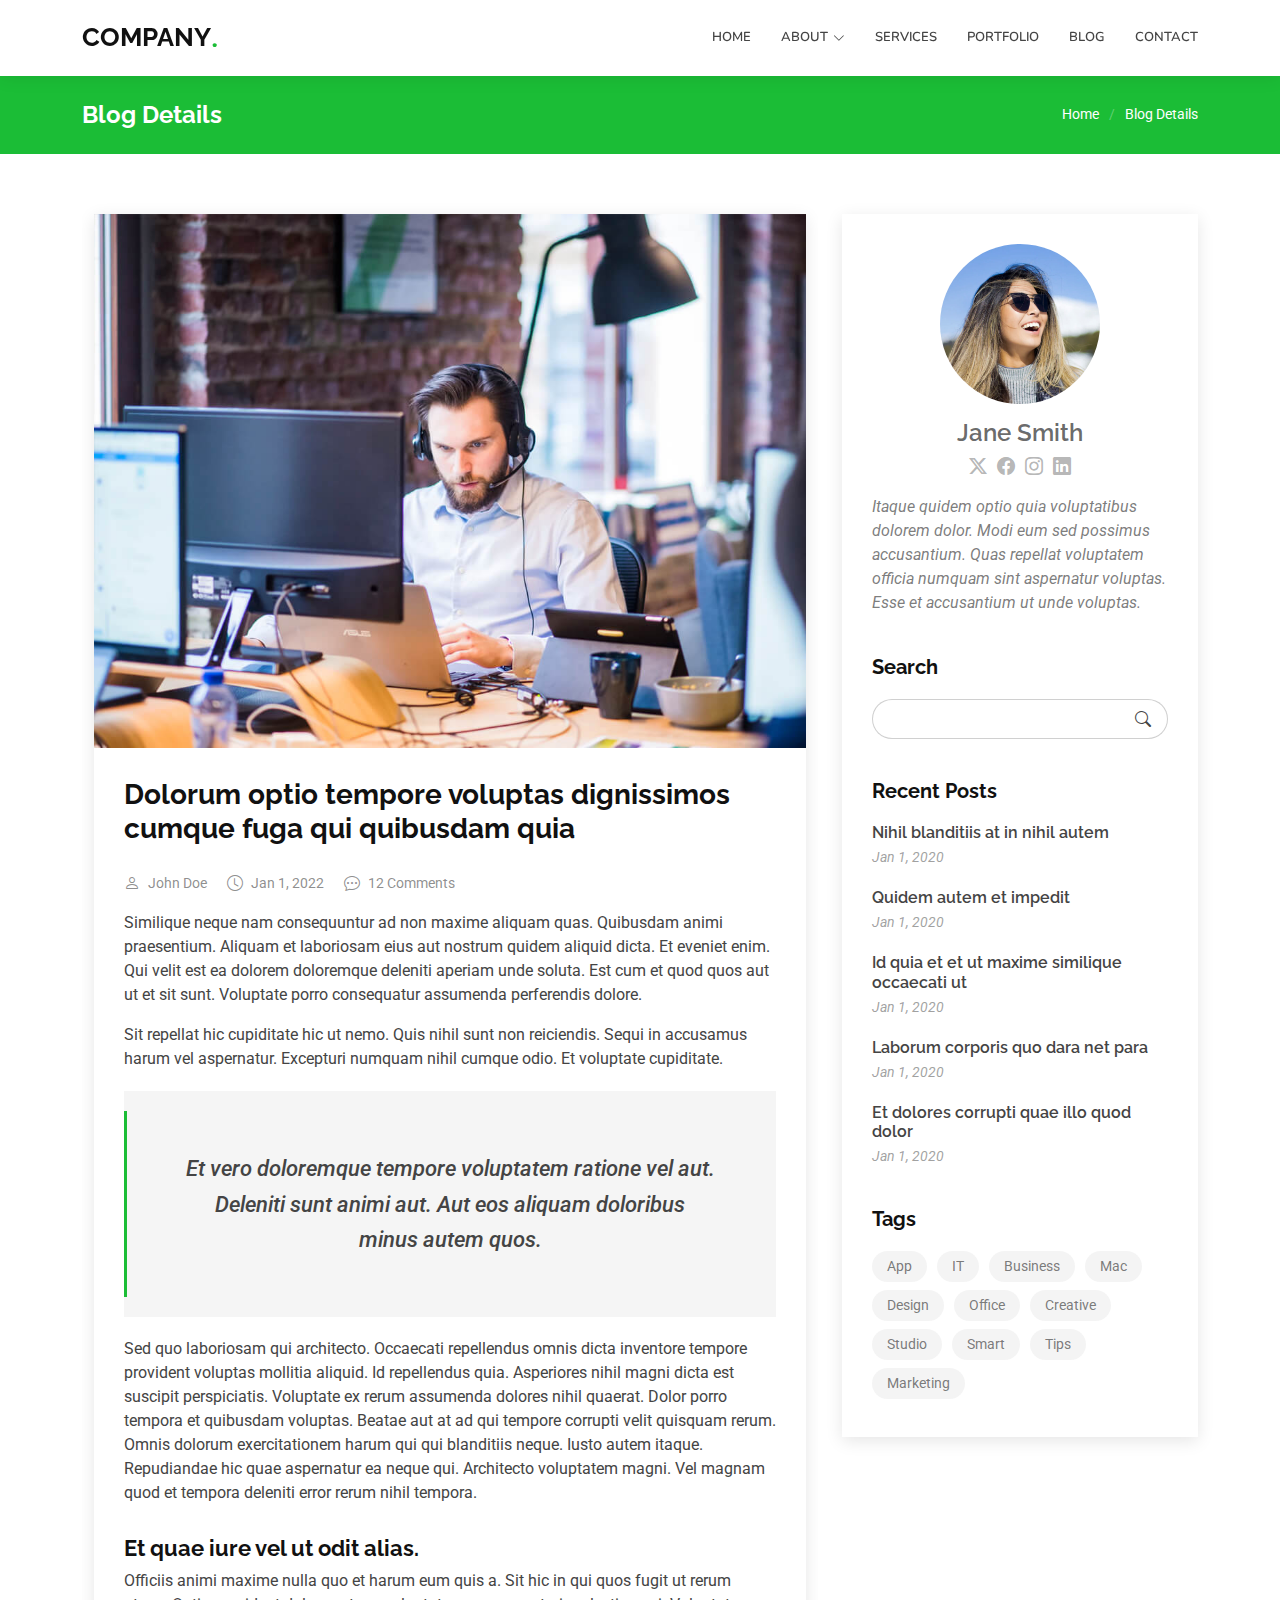
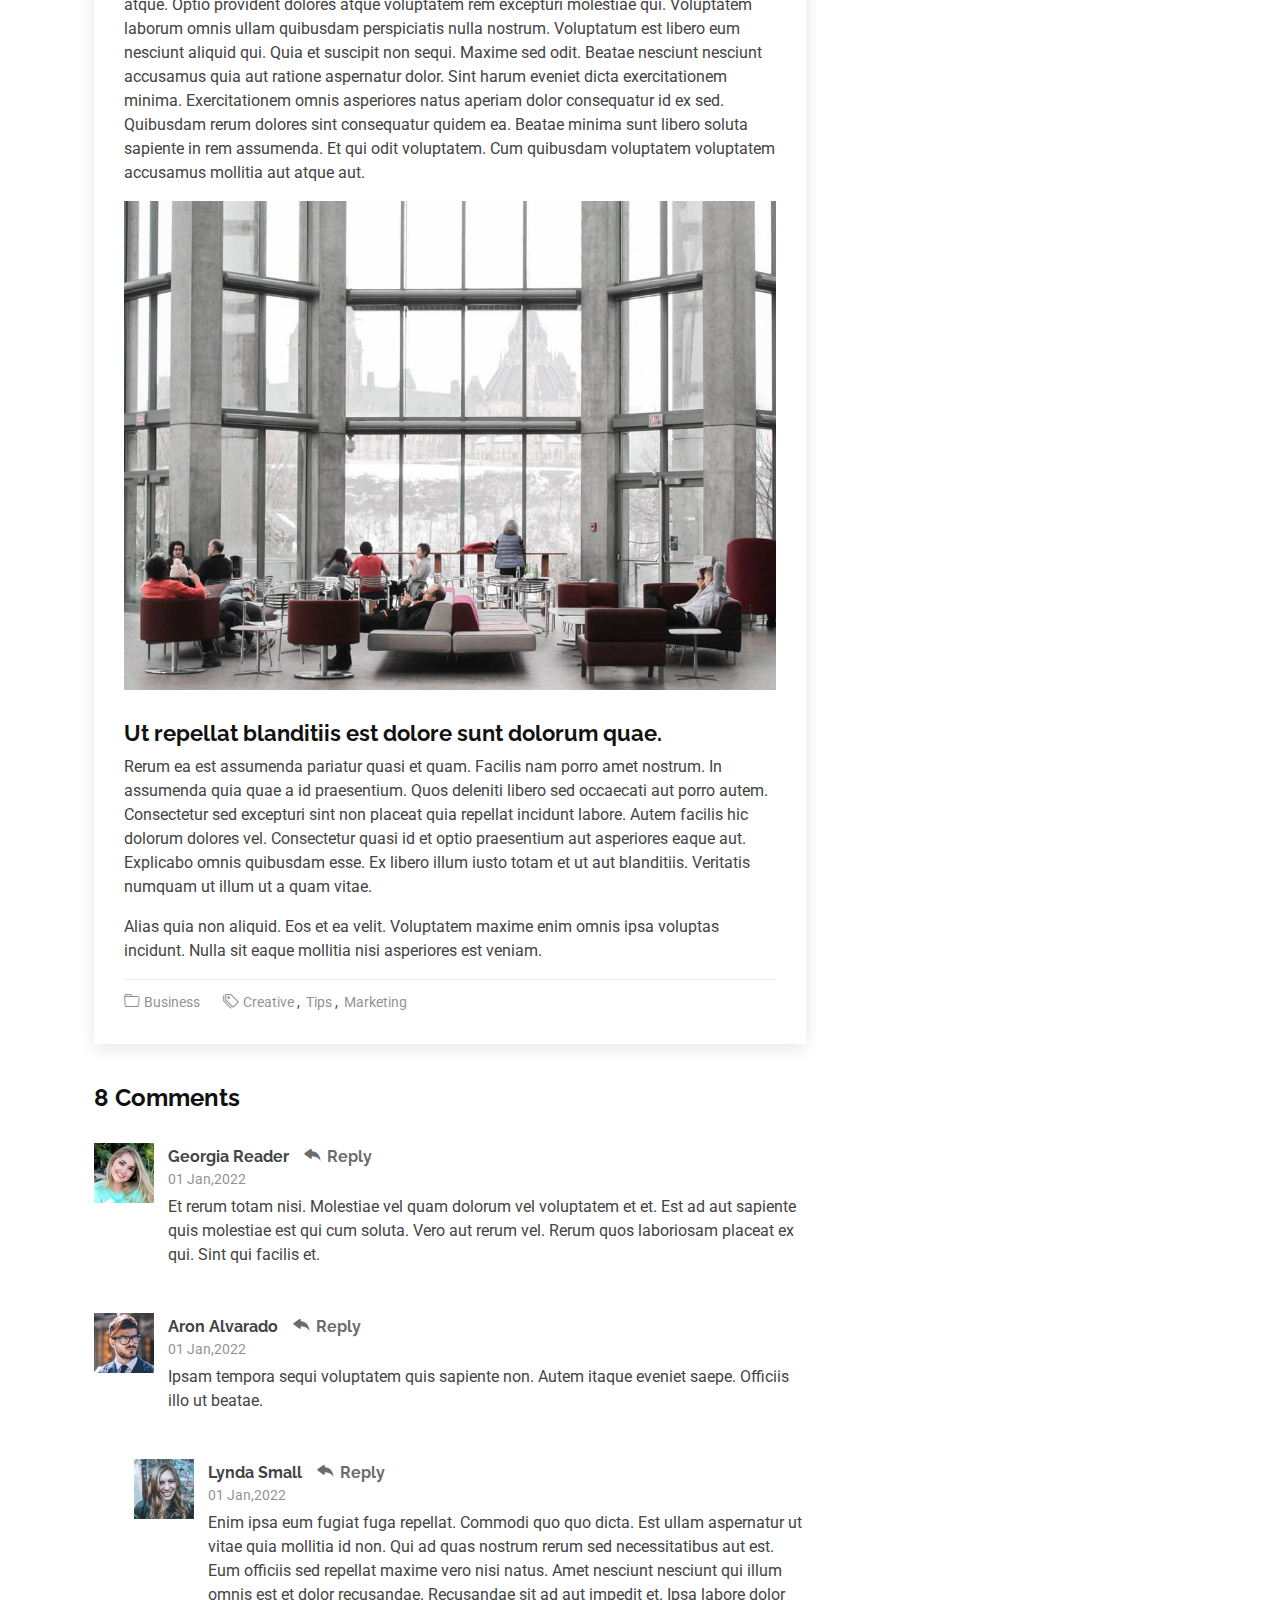
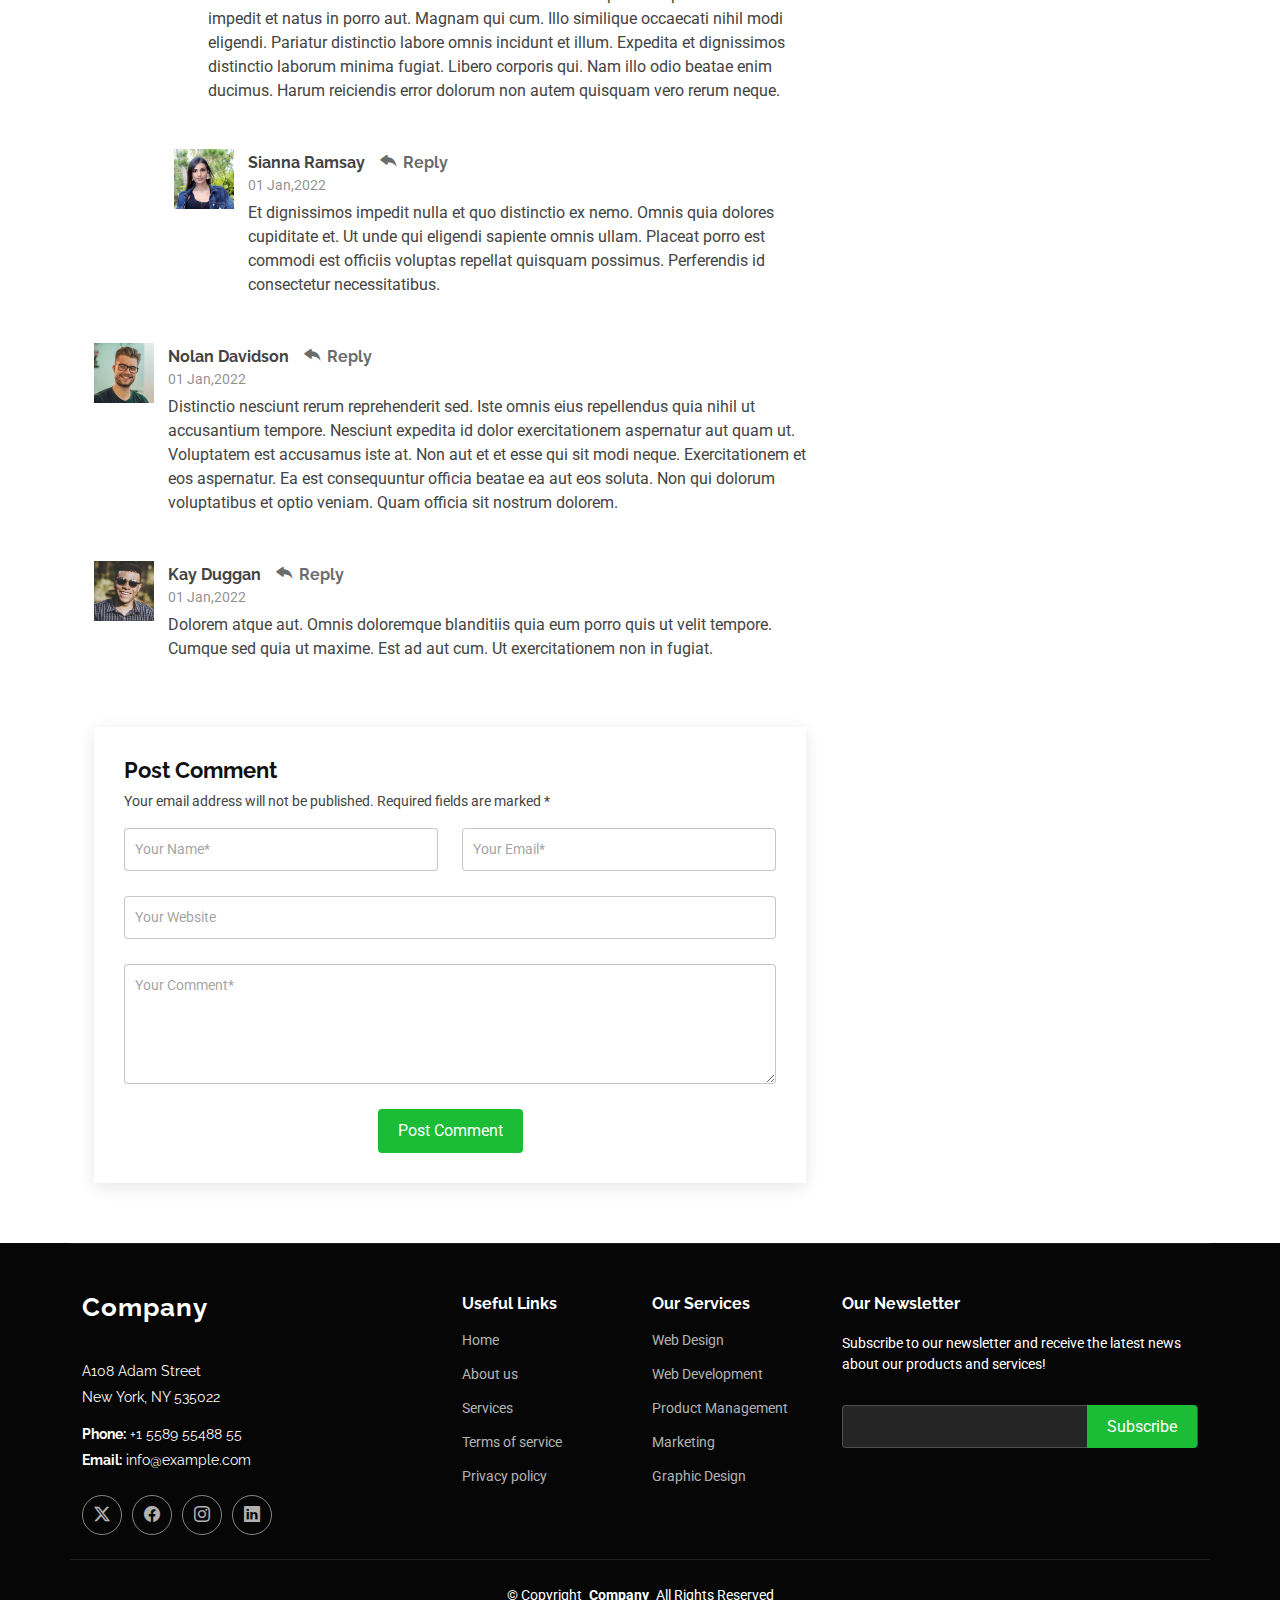
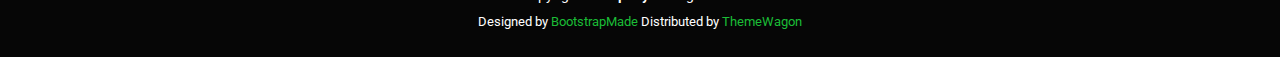
<file: blog-details.html>
<!DOCTYPE html>
<html lang="en">

<head>
    <meta charset="utf-8">
    <meta content="width=device-width, initial-scale=1.0" name="viewport">
    <title>Sweater tech</title>
    <meta name="description" content="">
    <meta name="keywords" content="">

    <!-- Favicons -->
    <link href="assets/img/SweaterTech logo.png" rel="icon">
    <!-- <link href="assets/img/apple-touch-icon.png" rel="apple-touch-icon"> -->

    <!-- Fonts -->
    <link href="https://fonts.googleapis.com" rel="preconnect">
    <link href="https://fonts.gstatic.com" rel="preconnect" crossorigin>
    <link href="https://fonts.googleapis.com/css2?family=Roboto:ital,wght@0,100;0,300;0,400;0,500;0,700;0,900;1,100;1,300;1,400;1,500;1,700;1,900&family=Raleway:ital,wght@0,100;0,200;0,300;0,400;0,500;0,600;0,700;0,800;0,900;1,100;1,200;1,300;1,400;1,500;1,600;1,700;1,800;1,900&family=Nunito:ital,wght@0,200;0,300;0,400;0,500;0,600;0,700;0,800;0,900;1,200;1,300;1,400;1,500;1,600;1,700;1,800;1,900&display=swap"
        rel="stylesheet">

    <!-- Vendor CSS Files -->
    <link href="assets/vendor/bootstrap/css/bootstrap.min.css" rel="stylesheet">
    <link href="assets/vendor/bootstrap-icons/bootstrap-icons.css" rel="stylesheet">
    <link href="assets/vendor/aos/aos.css" rel="stylesheet">
    <link href="assets/vendor/glightbox/css/glightbox.min.css" rel="stylesheet">
    <link href="assets/vendor/swiper/swiper-bundle.min.css" rel="stylesheet">

    <!-- Main CSS File -->
    <link href="assets/css/main.css" rel="stylesheet">

    <!-- =======================================================
  * Template Name: Company
  * Template URL: https://bootstrapmade.com/company-free-html-bootstrap-template/
  * Updated: Aug 07 2024 with Bootstrap v5.3.3
  * Author: BootstrapMade.com
  * License: https://bootstrapmade.com/license/
  ======================================================== -->
</head>

<body class="blog-details-page">

    <header id="header" class="header d-flex align-items-center sticky-top">
        <div class="container position-relative d-flex align-items-center">

            <a href="index.html" class="logo d-flex align-items-center me-auto">
                <!-- Uncomment the line below if you also wish to use an image logo -->
                <!-- <img src="assets/img/logo.png" alt=""> -->
                <h1 class="sitename">Company</h1><span>.</span>
            </a>

            <nav id="navmenu" class="navmenu">
                <ul>
                    <li><a href="#hero">Home</a></li>
                    <li class="dropdown"><a href="about.html"><span>About</span> <i class="bi bi-chevron-down toggle-dropdown"></i></a>
                        <ul>
                            <li><a href="team.html">Team</a></li>
                            <li><a href="testimonials.html">Testimonials</a></li>
                            <li class="dropdown"><a href="#"><span>Deep Dropdown</span> <i class="bi bi-chevron-down toggle-dropdown"></i></a>
                                <ul>
                                    <li><a href="#">Deep Dropdown 1</a></li>
                                    <li><a href="#">Deep Dropdown 2</a></li>
                                    <li><a href="#">Deep Dropdown 3</a></li>
                                    <li><a href="#">Deep Dropdown 4</a></li>
                                    <li><a href="#">Deep Dropdown 5</a></li>
                                </ul>
                            </li>
                        </ul>
                    </li>
                    <li><a href="services.html">Services</a></li>
                    <li><a href="portfolio.html">Portfolio</a></li>

                    <li><a href="blog.html">Blog</a></li>
                    <li><a href="contact.html">Contact</a></li>
                </ul>
                <i class="mobile-nav-toggle d-xl-none bi bi-list"></i>
            </nav>


        </div>
    </header>

    <main class="main">

        <!-- Page Title -->
        <div class="page-title accent-background">
            <div class="container d-lg-flex justify-content-between align-items-center">
                <h1 class="mb-2 mb-lg-0">Blog Details</h1>
                <nav class="breadcrumbs">
                    <ol>
                        <li><a href="index.html">Home</a></li>
                        <li class="current">Blog Details</li>
                    </ol>
                </nav>
            </div>
        </div>
        <!-- End Page Title -->

        <div class="container">
            <div class="row">

                <div class="col-lg-8">

                    <!-- Blog Details Section -->
                    <section id="blog-details" class="blog-details section">
                        <div class="container">

                            <article class="article">

                                <div class="post-img">
                                    <img src="assets/img/blog/blog-1.jpg" alt="" class="img-fluid">
                                </div>

                                <h2 class="title">Dolorum optio tempore voluptas dignissimos cumque fuga qui quibusdam quia</h2>

                                <div class="meta-top">
                                    <ul>
                                        <li class="d-flex align-items-center"><i class="bi bi-person"></i> <a href="blog-details.html">John Doe</a></li>
                                        <li class="d-flex align-items-center"><i class="bi bi-clock"></i> <a href="blog-details.html"><time datetime="2020-01-01">Jan 1, 2022</time></a></li>
                                        <li class="d-flex align-items-center"><i class="bi bi-chat-dots"></i> <a href="blog-details.html">12 Comments</a></li>
                                    </ul>
                                </div>
                                <!-- End meta top -->

                                <div class="content">
                                    <p>
                                        Similique neque nam consequuntur ad non maxime aliquam quas. Quibusdam animi praesentium. Aliquam et laboriosam eius aut nostrum quidem aliquid dicta. Et eveniet enim. Qui velit est ea dolorem doloremque deleniti aperiam unde soluta. Est cum et quod quos
                                        aut ut et sit sunt. Voluptate porro consequatur assumenda perferendis dolore.
                                    </p>

                                    <p>
                                        Sit repellat hic cupiditate hic ut nemo. Quis nihil sunt non reiciendis. Sequi in accusamus harum vel aspernatur. Excepturi numquam nihil cumque odio. Et voluptate cupiditate.
                                    </p>

                                    <blockquote>
                                        <p>
                                            Et vero doloremque tempore voluptatem ratione vel aut. Deleniti sunt animi aut. Aut eos aliquam doloribus minus autem quos.
                                        </p>
                                    </blockquote>

                                    <p>
                                        Sed quo laboriosam qui architecto. Occaecati repellendus omnis dicta inventore tempore provident voluptas mollitia aliquid. Id repellendus quia. Asperiores nihil magni dicta est suscipit perspiciatis. Voluptate ex rerum assumenda dolores nihil quaerat.
                                        Dolor porro tempora et quibusdam voluptas. Beatae aut at ad qui tempore corrupti velit quisquam rerum. Omnis dolorum exercitationem harum qui qui blanditiis neque. Iusto autem itaque. Repudiandae hic quae aspernatur
                                        ea neque qui. Architecto voluptatem magni. Vel magnam quod et tempora deleniti error rerum nihil tempora.
                                    </p>

                                    <h3>Et quae iure vel ut odit alias.</h3>
                                    <p>
                                        Officiis animi maxime nulla quo et harum eum quis a. Sit hic in qui quos fugit ut rerum atque. Optio provident dolores atque voluptatem rem excepturi molestiae qui. Voluptatem laborum omnis ullam quibusdam perspiciatis nulla nostrum. Voluptatum est libero
                                        eum nesciunt aliquid qui. Quia et suscipit non sequi. Maxime sed odit. Beatae nesciunt nesciunt accusamus quia aut ratione aspernatur dolor. Sint harum eveniet dicta exercitationem minima. Exercitationem omnis asperiores
                                        natus aperiam dolor consequatur id ex sed. Quibusdam rerum dolores sint consequatur quidem ea. Beatae minima sunt libero soluta sapiente in rem assumenda. Et qui odit voluptatem. Cum quibusdam voluptatem voluptatem
                                        accusamus mollitia aut atque aut.
                                    </p>
                                    <img src="assets/img/blog/blog-inside-post.jpg" class="img-fluid" alt="">

                                    <h3>Ut repellat blanditiis est dolore sunt dolorum quae.</h3>
                                    <p>
                                        Rerum ea est assumenda pariatur quasi et quam. Facilis nam porro amet nostrum. In assumenda quia quae a id praesentium. Quos deleniti libero sed occaecati aut porro autem. Consectetur sed excepturi sint non placeat quia repellat incidunt labore. Autem
                                        facilis hic dolorum dolores vel. Consectetur quasi id et optio praesentium aut asperiores eaque aut. Explicabo omnis quibusdam esse. Ex libero illum iusto totam et ut aut blanditiis. Veritatis numquam ut illum ut
                                        a quam vitae.
                                    </p>
                                    <p>
                                        Alias quia non aliquid. Eos et ea velit. Voluptatem maxime enim omnis ipsa voluptas incidunt. Nulla sit eaque mollitia nisi asperiores est veniam.
                                    </p>

                                </div>
                                <!-- End post content -->

                                <div class="meta-bottom">
                                    <i class="bi bi-folder"></i>
                                    <ul class="cats">
                                        <li><a href="#">Business</a></li>
                                    </ul>

                                    <i class="bi bi-tags"></i>
                                    <ul class="tags">
                                        <li><a href="#">Creative</a></li>
                                        <li><a href="#">Tips</a></li>
                                        <li><a href="#">Marketing</a></li>
                                    </ul>
                                </div>
                                <!-- End meta bottom -->

                            </article>

                        </div>
                    </section>
                    <!-- /Blog Details Section -->

                    <!-- Blog Comments Section -->
                    <section id="blog-comments" class="blog-comments section">

                        <div class="container">

                            <h4 class="comments-count">8 Comments</h4>

                            <div id="comment-1" class="comment">
                                <div class="d-flex">
                                    <div class="comment-img"><img src="assets/img/blog/comments-1.jpg" alt=""></div>
                                    <div>
                                        <h5><a href="">Georgia Reader</a> <a href="#" class="reply"><i class="bi bi-reply-fill"></i> Reply</a></h5>
                                        <time datetime="2020-01-01">01 Jan,2022</time>
                                        <p>
                                            Et rerum totam nisi. Molestiae vel quam dolorum vel voluptatem et et. Est ad aut sapiente quis molestiae est qui cum soluta. Vero aut rerum vel. Rerum quos laboriosam placeat ex qui. Sint qui facilis et.
                                        </p>
                                    </div>
                                </div>
                            </div>
                            <!-- End comment #1 -->

                            <div id="comment-2" class="comment">
                                <div class="d-flex">
                                    <div class="comment-img"><img src="assets/img/blog/comments-2.jpg" alt=""></div>
                                    <div>
                                        <h5><a href="">Aron Alvarado</a> <a href="#" class="reply"><i class="bi bi-reply-fill"></i> Reply</a></h5>
                                        <time datetime="2020-01-01">01 Jan,2022</time>
                                        <p>
                                            Ipsam tempora sequi voluptatem quis sapiente non. Autem itaque eveniet saepe. Officiis illo ut beatae.
                                        </p>
                                    </div>
                                </div>

                                <div id="comment-reply-1" class="comment comment-reply">
                                    <div class="d-flex">
                                        <div class="comment-img"><img src="assets/img/blog/comments-3.jpg" alt=""></div>
                                        <div>
                                            <h5><a href="">Lynda Small</a> <a href="#" class="reply"><i class="bi bi-reply-fill"></i> Reply</a></h5>
                                            <time datetime="2020-01-01">01 Jan,2022</time>
                                            <p>
                                                Enim ipsa eum fugiat fuga repellat. Commodi quo quo dicta. Est ullam aspernatur ut vitae quia mollitia id non. Qui ad quas nostrum rerum sed necessitatibus aut est. Eum officiis sed repellat maxime vero nisi natus. Amet nesciunt nesciunt qui illum omnis
                                                est et dolor recusandae. Recusandae sit ad aut impedit et. Ipsa labore dolor impedit et natus in porro aut. Magnam qui cum. Illo similique occaecati nihil modi eligendi. Pariatur distinctio labore omnis
                                                incidunt et illum. Expedita et dignissimos distinctio laborum minima fugiat. Libero corporis qui. Nam illo odio beatae enim ducimus. Harum reiciendis error dolorum non autem quisquam vero rerum neque.
                                            </p>
                                        </div>
                                    </div>

                                    <div id="comment-reply-2" class="comment comment-reply">
                                        <div class="d-flex">
                                            <div class="comment-img"><img src="assets/img/blog/comments-4.jpg" alt=""></div>
                                            <div>
                                                <h5><a href="">Sianna Ramsay</a> <a href="#" class="reply"><i class="bi bi-reply-fill"></i> Reply</a></h5>
                                                <time datetime="2020-01-01">01 Jan,2022</time>
                                                <p>
                                                    Et dignissimos impedit nulla et quo distinctio ex nemo. Omnis quia dolores cupiditate et. Ut unde qui eligendi sapiente omnis ullam. Placeat porro est commodi est officiis voluptas repellat quisquam possimus. Perferendis id consectetur necessitatibus.
                                                </p>
                                            </div>
                                        </div>

                                    </div>
                                    <!-- End comment reply #2-->

                                </div>
                                <!-- End comment reply #1-->

                            </div>
                            <!-- End comment #2-->

                            <div id="comment-3" class="comment">
                                <div class="d-flex">
                                    <div class="comment-img"><img src="assets/img/blog/comments-5.jpg" alt=""></div>
                                    <div>
                                        <h5><a href="">Nolan Davidson</a> <a href="#" class="reply"><i class="bi bi-reply-fill"></i> Reply</a></h5>
                                        <time datetime="2020-01-01">01 Jan,2022</time>
                                        <p>
                                            Distinctio nesciunt rerum reprehenderit sed. Iste omnis eius repellendus quia nihil ut accusantium tempore. Nesciunt expedita id dolor exercitationem aspernatur aut quam ut. Voluptatem est accusamus iste at. Non aut et et esse qui sit modi neque. Exercitationem
                                            et eos aspernatur. Ea est consequuntur officia beatae ea aut eos soluta. Non qui dolorum voluptatibus et optio veniam. Quam officia sit nostrum dolorem.
                                        </p>
                                    </div>
                                </div>

                            </div>
                            <!-- End comment #3 -->

                            <div id="comment-4" class="comment">
                                <div class="d-flex">
                                    <div class="comment-img"><img src="assets/img/blog/comments-6.jpg" alt=""></div>
                                    <div>
                                        <h5><a href="">Kay Duggan</a> <a href="#" class="reply"><i class="bi bi-reply-fill"></i> Reply</a></h5>
                                        <time datetime="2020-01-01">01 Jan,2022</time>
                                        <p>
                                            Dolorem atque aut. Omnis doloremque blanditiis quia eum porro quis ut velit tempore. Cumque sed quia ut maxime. Est ad aut cum. Ut exercitationem non in fugiat.
                                        </p>
                                    </div>
                                </div>

                            </div>
                            <!-- End comment #4 -->

                        </div>

                    </section>
                    <!-- /Blog Comments Section -->

                    <!-- Comment Form Section -->
                    <section id="comment-form" class="comment-form section">
                        <div class="container">

                            <form action="">

                                <h4>Post Comment</h4>
                                <p>Your email address will not be published. Required fields are marked * </p>
                                <div class="row">
                                    <div class="col-md-6 form-group">
                                        <input name="name" type="text" class="form-control" placeholder="Your Name*">
                                    </div>
                                    <div class="col-md-6 form-group">
                                        <input name="email" type="text" class="form-control" placeholder="Your Email*">
                                    </div>
                                </div>
                                <div class="row">
                                    <div class="col form-group">
                                        <input name="website" type="text" class="form-control" placeholder="Your Website">
                                    </div>
                                </div>
                                <div class="row">
                                    <div class="col form-group">
                                        <textarea name="comment" class="form-control" placeholder="Your Comment*"></textarea>
                                    </div>
                                </div>

                                <div class="text-center">
                                    <button type="submit" class="btn btn-primary">Post Comment</button>
                                </div>

                            </form>

                        </div>
                    </section>
                    <!-- /Comment Form Section -->

                </div>

                <div class="col-lg-4 sidebar">

                    <div class="widgets-container">

                        <!-- Blog Author Widget -->
                        <div class="blog-author-widget widget-item">

                            <div class="d-flex flex-column align-items-center">
                                <img src="assets/img/blog/blog-author.jpg" class="rounded-circle flex-shrink-0" alt="">
                                <h4>Jane Smith</h4>
                                <div class="social-links">
                                    <a href="https://x.com/#"><i class="bi bi-twitter-x"></i></a>
                                    <a href="https://facebook.com/#"><i class="bi bi-facebook"></i></a>
                                    <a href="https://instagram.com/#"><i class="biu bi-instagram"></i></a>
                                    <a href="https://instagram.com/#"><i class="biu bi-linkedin"></i></a>
                                </div>

                                <p>
                                    Itaque quidem optio quia voluptatibus dolorem dolor. Modi eum sed possimus accusantium. Quas repellat voluptatem officia numquam sint aspernatur voluptas. Esse et accusantium ut unde voluptas.
                                </p>

                            </div>
                        </div>
                        <!--/Blog Author Widget -->

                        <!-- Search Widget -->
                        <div class="search-widget widget-item">

                            <h3 class="widget-title">Search</h3>
                            <form action="">
                                <input type="text">
                                <button type="submit" title="Search"><i class="bi bi-search"></i></button>
                            </form>

                        </div>
                        <!--/Search Widget -->

                        <!-- Recent Posts Widget -->
                        <div class="recent-posts-widget widget-item">

                            <h3 class="widget-title">Recent Posts</h3>

                            <div class="post-item">
                                <h4><a href="blog-details.html">Nihil blanditiis at in nihil autem</a></h4>
                                <time datetime="2020-01-01">Jan 1, 2020</time>
                            </div>
                            <!-- End recent post item-->

                            <div class="post-item">
                                <h4><a href="blog-details.html">Quidem autem et impedit</a></h4>
                                <time datetime="2020-01-01">Jan 1, 2020</time>
                            </div>
                            <!-- End recent post item-->

                            <div class="post-item">
                                <h4><a href="blog-details.html">Id quia et et ut maxime similique occaecati ut</a></h4>
                                <time datetime="2020-01-01">Jan 1, 2020</time>
                            </div>
                            <!-- End recent post item-->

                            <div class="post-item">
                                <h4><a href="blog-details.html">Laborum corporis quo dara net para</a></h4>
                                <time datetime="2020-01-01">Jan 1, 2020</time>
                            </div>
                            <!-- End recent post item-->

                            <div class="post-item">
                                <h4><a href="blog-details.html">Et dolores corrupti quae illo quod dolor</a></h4>
                                <time datetime="2020-01-01">Jan 1, 2020</time>
                            </div>
                            <!-- End recent post item-->

                        </div>
                        <!--/Recent Posts Widget -->

                        <!-- Tags Widget -->
                        <div class="tags-widget widget-item">

                            <h3 class="widget-title">Tags</h3>
                            <ul>
                                <li><a href="#">App</a></li>
                                <li><a href="#">IT</a></li>
                                <li><a href="#">Business</a></li>
                                <li><a href="#">Mac</a></li>
                                <li><a href="#">Design</a></li>
                                <li><a href="#">Office</a></li>
                                <li><a href="#">Creative</a></li>
                                <li><a href="#">Studio</a></li>
                                <li><a href="#">Smart</a></li>
                                <li><a href="#">Tips</a></li>
                                <li><a href="#">Marketing</a></li>
                            </ul>

                        </div>
                        <!--/Tags Widget -->

                    </div>

                </div>

            </div>
        </div>

    </main>

    <footer id="footer" class="footer dark-background">

        <div class="container footer-top">
            <div class="row gy-4">
                <div class="col-lg-4 col-md-6 footer-about">
                    <a href="index.html" class="logo d-flex align-items-center">
                        <span class="sitename">Company</span>
                    </a>
                    <div class="footer-contact pt-3">
                        <p>A108 Adam Street</p>
                        <p>New York, NY 535022</p>
                        <p class="mt-3"><strong>Phone:</strong> <span>+1 5589 55488 55</span></p>
                        <p><strong>Email:</strong> <span>info@example.com</span></p>
                    </div>
                    <div class="social-links d-flex mt-4">
                        <a href=""><i class="bi bi-twitter-x"></i></a>
                        <a href=""><i class="bi bi-facebook"></i></a>
                        <a href=""><i class="bi bi-instagram"></i></a>
                        <a href=""><i class="bi bi-linkedin"></i></a>
                    </div>
                </div>

                <div class="col-lg-2 col-md-3 footer-links">
                    <h4>Useful Links</h4>
                    <ul>
                        <li><a href="#">Home</a></li>
                        <li><a href="#">About us</a></li>
                        <li><a href="#">Services</a></li>
                        <li><a href="#">Terms of service</a></li>
                        <li><a href="#">Privacy policy</a></li>
                    </ul>
                </div>

                <div class="col-lg-2 col-md-3 footer-links">
                    <h4>Our Services</h4>
                    <ul>
                        <li><a href="#">Web Design</a></li>
                        <li><a href="#">Web Development</a></li>
                        <li><a href="#">Product Management</a></li>
                        <li><a href="#">Marketing</a></li>
                        <li><a href="#">Graphic Design</a></li>
                    </ul>
                </div>

                <div class="col-lg-4 col-md-12 footer-newsletter">
                    <h4>Our Newsletter</h4>
                    <p>Subscribe to our newsletter and receive the latest news about our products and services!</p>
                    <form action="forms/newsletter.php" method="post" class="php-email-form">
                        <div class="newsletter-form"><input type="email" name="email"><input type="submit" value="Subscribe"></div>
                        <div class="loading">Loading</div>
                        <div class="error-message"></div>
                        <div class="sent-message">Your subscription request has been sent. Thank you!</div>
                    </form>
                </div>

            </div>
        </div>

        <div class="container copyright text-center mt-4">
            <p>© <span>Copyright</span> <strong class="px-1 sitename">Company</strong> <span>All Rights Reserved</span></p>
            <div class="credits">
                <!-- All the links in the footer should remain intact. -->
                <!-- You can delete the links only if you've purchased the pro version. -->
                <!-- Licensing information: https://bootstrapmade.com/license/ -->
                <!-- Purchase the pro version with working PHP/AJAX contact form: [buy-url] -->
                Designed by <a href="https://bootstrapmade.com/">BootstrapMade</a> Distributed by <a href=“https://themewagon.com>ThemeWagon
      </div>
    </div>

  </footer>

  <!-- Scroll Top -->
  <a href="#" id="scroll-top" class="scroll-top d-flex align-items-center justify-content-center"><i class="bi bi-arrow-up-short"></i></a>

                <!-- Preloader -->
                <div id="preloader"></div>

                <!-- Vendor JS Files -->
                <script src="assets/vendor/bootstrap/js/bootstrap.bundle.min.js"></script>
                <script src="assets/vendor/php-email-form/validate.js"></script>
                <script src="assets/vendor/aos/aos.js"></script>
                <script src="assets/vendor/glightbox/js/glightbox.min.js"></script>
                <script src="assets/vendor/imagesloaded/imagesloaded.pkgd.min.js"></script>
                <script src="assets/vendor/isotope-layout/isotope.pkgd.min.js"></script>
                <script src="assets/vendor/waypoints/noframework.waypoints.js"></script>
                <script src="assets/vendor/swiper/swiper-bundle.min.js"></script>

                <!-- Main JS File -->
                <script src="assets/js/main.js"></script>

</body>

</html>
</file>
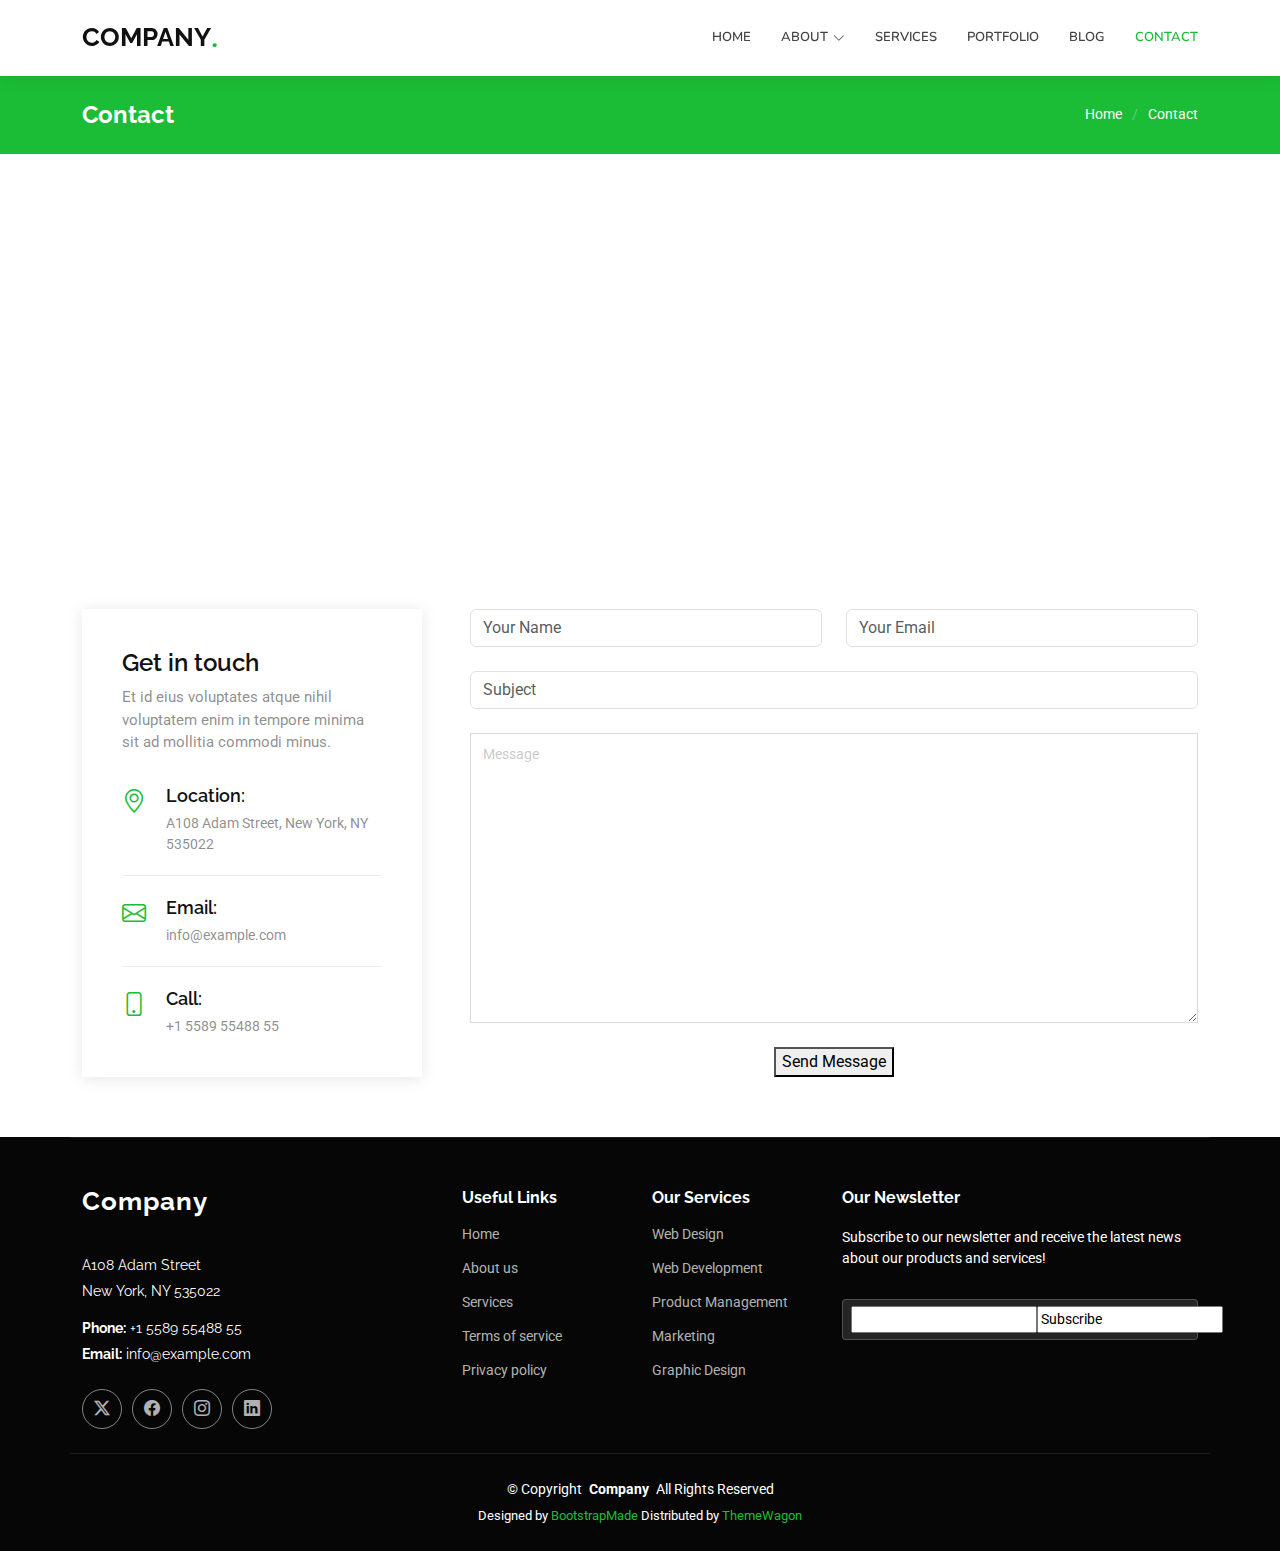
<file: contact.html>
<!DOCTYPE html>
<html lang="en">

<head>
    <meta charset="utf-8">
    <meta content="width=device-width, initial-scale=1.0" name="viewport">
    <title>Sweater tech</title>
    <meta name="description" content="">
    <meta name="keywords" content="">

    <!-- Favicons -->
    <link href="assets/img/SweaterTech logo.png" rel="icon">
    <!-- <link href="assets/img/apple-touch-icon.png" rel="apple-touch-icon"> -->

    <!-- Fonts -->
    <link href="https://fonts.googleapis.com" rel="preconnect">
    <link href="https://fonts.gstatic.com" rel="preconnect" crossorigin>
    <link href="https://fonts.googleapis.com/css2?family=Roboto:ital,wght@0,100;0,300;0,400;0,500;0,700;0,900;1,100;1,300;1,400;1,500;1,700;1,900&family=Raleway:ital,wght@0,100;0,200;0,300;0,400;0,500;0,600;0,700;0,800;0,900;1,100;1,200;1,300;1,400;1,500;1,600;1,700;1,800;1,900&family=Nunito:ital,wght@0,200;0,300;0,400;0,500;0,600;0,700;0,800;0,900;1,200;1,300;1,400;1,500;1,600;1,700;1,800;1,900&display=swap"
        rel="stylesheet">

    <!-- Vendor CSS Files -->
    <link href="assets/vendor/bootstrap/css/bootstrap.min.css" rel="stylesheet">
    <link href="assets/vendor/bootstrap-icons/bootstrap-icons.css" rel="stylesheet">
    <link href="assets/vendor/aos/aos.css" rel="stylesheet">
    <link href="assets/vendor/glightbox/css/glightbox.min.css" rel="stylesheet">
    <link href="assets/vendor/swiper/swiper-bundle.min.css" rel="stylesheet">

    <!-- Main CSS File -->
    <link href="assets/css/main.css" rel="stylesheet">

    <!-- =======================================================
  * Template Name: Company
  * Template URL: https://bootstrapmade.com/company-free-html-bootstrap-template/
  * Updated: Aug 07 2024 with Bootstrap v5.3.3
  * Author: BootstrapMade.com
  * License: https://bootstrapmade.com/license/
  ======================================================== -->
</head>

<body class="contact-page">

    <header id="header" class="header d-flex align-items-center sticky-top">
        <div class="container position-relative d-flex align-items-center">

            <a href="index.html" class="logo d-flex align-items-center me-auto">
                <!-- Uncomment the line below if you also wish to use an image logo -->
                <!-- <img src="assets/img/logo.png" alt=""> -->
                <h1 class="sitename">Company</h1><span>.</span>
            </a>

            <nav id="navmenu" class="navmenu">
                <ul>
                    <li><a href="#hero">Home</a></li>
                    <li class="dropdown"><a href="about.html"><span>About</span> <i class="bi bi-chevron-down toggle-dropdown"></i></a>
                        <ul>
                            <li><a href="team.html">Team</a></li>
                            <li><a href="testimonials.html">Testimonials</a></li>
                            <li class="dropdown"><a href="#"><span>Deep Dropdown</span> <i class="bi bi-chevron-down toggle-dropdown"></i></a>
                                <ul>
                                    <li><a href="#">Deep Dropdown 1</a></li>
                                    <li><a href="#">Deep Dropdown 2</a></li>
                                    <li><a href="#">Deep Dropdown 3</a></li>
                                    <li><a href="#">Deep Dropdown 4</a></li>
                                    <li><a href="#">Deep Dropdown 5</a></li>
                                </ul>
                            </li>
                        </ul>
                    </li>
                    <li><a href="services.html">Services</a></li>
                    <li><a href="portfolio.html">Portfolio</a></li>

                    <li><a href="blog.html">Blog</a></li>
                    <li><a href="contact.html" class="active">Contact</a></li>
                </ul>
                <i class="mobile-nav-toggle d-xl-none bi bi-list"></i>
            </nav>



        </div>
    </header>

    <main class="main">

        <!-- Page Title -->
        <div class="page-title accent-background">
            <div class="container d-lg-flex justify-content-between align-items-center">
                <h1 class="mb-2 mb-lg-0">Contact</h1>
                <nav class="breadcrumbs">
                    <ol>
                        <li><a href="index.html">Home</a></li>
                        <li class="current">Contact</li>
                    </ol>
                </nav>
            </div>
        </div>
        <!-- End Page Title -->

        <!-- Contact Section -->
        <section id="contact" class="contact section">

            <div class="mb-5">
                <iframe style="width: 100%; height: 400px;" src="https://www.google.com/maps/embed?pb=!1m14!1m8!1m3!1d29174.07417524951!2d90.3683718!3d23.933577!3m2!1i1024!2i768!4f13.1!3m3!1m2!1s0x3755c31418538fc5%3A0x557dc6271cd70496!2sSweatertech%20Ltd!5e0!3m2!1sen!2sbd!4v1739900351112!5m2!1sen!2sbd
                    frameborder=" 0 " allowfullscreen=" "></iframe>
            </div>
            <!-- End Google Maps -->

            <div class="container " data-aos="fade ">

                <div class="row gy-5 gx-lg-5 ">

                    <div class="col-lg-4 ">

                        <div class="info ">
                            <h3>Get in touch</h3>
                            <p>Et id eius voluptates atque nihil voluptatem enim in tempore minima sit ad mollitia commodi minus.</p>

                            <div class="info-item d-flex ">
                                <i class="bi bi-geo-alt flex-shrink-0 "></i>
                                <div>
                                    <h4>Location:</h4>
                                    <p>A108 Adam Street, New York, NY 535022</p>
                                </div>
                            </div>
                            <!-- End Info Item -->

                            <div class="info-item d-flex ">
                                <i class="bi bi-envelope flex-shrink-0 "></i>
                                <div>
                                    <h4>Email:</h4>
                                    <p>info@example.com</p>
                                </div>
                            </div>
                            <!-- End Info Item -->

                            <div class="info-item d-flex ">
                                <i class="bi bi-phone flex-shrink-0 "></i>
                                <div>
                                    <h4>Call:</h4>
                                    <p>+1 5589 55488 55</p>
                                </div>
                            </div>
                            <!-- End Info Item -->

                        </div>

                    </div>

                    <div class="col-lg-8 ">
                        <form action="forms/contact.php " method="post " role="form " class="php-email-form ">
                            <div class="row ">
                                <div class="col-md-6 form-group ">
                                    <input type="text " name="name " class="form-control " id="name " placeholder="Your Name " required=" ">
                                </div>
                                <div class="col-md-6 form-group mt-3 mt-md-0 ">
                                    <input type="email " class="form-control " name="email " id="email " placeholder="Your Email " required=" ">
                                </div>
                            </div>
                            <div class="form-group mt-3 ">
                                <input type="text " class="form-control " name="subject " id="subject " placeholder="Subject " required=" ">
                            </div>
                            <div class="form-group mt-3 ">
                                <textarea class="form-control " name="message " placeholder="Message " required=" "></textarea>
                            </div>
                            <div class="my-3 ">
                                <div class="loading ">Loading</div>
                                <div class="error-message "></div>
                                <div class="sent-message ">Your message has been sent. Thank you!</div>
                            </div>
                            <div class="text-center "><button type="submit ">Send Message</button></div>
                        </form>
                    </div>
                    <!-- End Contact Form -->

                </div>

            </div>

        </section>
        <!-- /Contact Section -->

    </main>

    <footer id="footer " class="footer dark-background ">

        <div class="container footer-top ">
            <div class="row gy-4 ">
                <div class="col-lg-4 col-md-6 footer-about ">
                    <a href="index.html " class="logo d-flex align-items-center ">
                        <span class="sitename ">Company</span>
                    </a>
                    <div class="footer-contact pt-3 ">
                        <p>A108 Adam Street</p>
                        <p>New York, NY 535022</p>
                        <p class="mt-3 "><strong>Phone:</strong> <span>+1 5589 55488 55</span></p>
                        <p><strong>Email:</strong> <span>info@example.com</span></p>
                    </div>
                    <div class="social-links d-flex mt-4 ">
                        <a href=" "><i class="bi bi-twitter-x "></i></a>
                        <a href=" "><i class="bi bi-facebook "></i></a>
                        <a href=" "><i class="bi bi-instagram "></i></a>
                        <a href=" "><i class="bi bi-linkedin "></i></a>
                    </div>
                </div>

                <div class="col-lg-2 col-md-3 footer-links ">
                    <h4>Useful Links</h4>
                    <ul>
                        <li><a href="# ">Home</a></li>
                        <li><a href="# ">About us</a></li>
                        <li><a href="# ">Services</a></li>
                        <li><a href="# ">Terms of service</a></li>
                        <li><a href="# ">Privacy policy</a></li>
                    </ul>
                </div>

                <div class="col-lg-2 col-md-3 footer-links ">
                    <h4>Our Services</h4>
                    <ul>
                        <li><a href="# ">Web Design</a></li>
                        <li><a href="# ">Web Development</a></li>
                        <li><a href="# ">Product Management</a></li>
                        <li><a href="# ">Marketing</a></li>
                        <li><a href="# ">Graphic Design</a></li>
                    </ul>
                </div>

                <div class="col-lg-4 col-md-12 footer-newsletter ">
                    <h4>Our Newsletter</h4>
                    <p>Subscribe to our newsletter and receive the latest news about our products and services!</p>
                    <form action="forms/newsletter.php " method="post " class="php-email-form ">
                        <div class="newsletter-form "><input type="email " name="email "><input type="submit " value="Subscribe "></div>
                        <div class="loading ">Loading</div>
                        <div class="error-message "></div>
                        <div class="sent-message ">Your subscription request has been sent. Thank you!</div>
                    </form>
                </div>

            </div>
        </div>

        <div class="container copyright text-center mt-4 ">
            <p>© <span>Copyright</span> <strong class="px-1 sitename ">Company</strong> <span>All Rights Reserved</span></p>
            <div class="credits ">
                <!-- All the links in the footer should remain intact. -->
                <!-- You can delete the links only if you've purchased the pro version. -->
                <!-- Licensing information: https://bootstrapmade.com/license/ -->
                <!-- Purchase the pro version with working PHP/AJAX contact form: [buy-url] -->
                Designed by <a href="https://bootstrapmade.com/ ">BootstrapMade</a> Distributed by <a href=“https://themewagon.com>ThemeWagon
      </div>
    </div>

  </footer>

  <!-- Scroll Top -->
  <a href="# " id="scroll-top " class="scroll-top d-flex align-items-center justify-content-center "><i class="bi bi-arrow-up-short "></i></a>

                <!-- Preloader -->
                <div id="preloader "></div>

                <!-- Vendor JS Files -->
                <script src="assets/vendor/bootstrap/js/bootstrap.bundle.min.js "></script>
                <script src="assets/vendor/php-email-form/validate.js "></script>
                <script src="assets/vendor/aos/aos.js "></script>
                <script src="assets/vendor/glightbox/js/glightbox.min.js "></script>
                <script src="assets/vendor/imagesloaded/imagesloaded.pkgd.min.js "></script>
                <script src="assets/vendor/isotope-layout/isotope.pkgd.min.js "></script>
                <script src="assets/vendor/waypoints/noframework.waypoints.js "></script>
                <script src="assets/vendor/swiper/swiper-bundle.min.js "></script>

                <!-- Main JS File -->
                <script src="assets/js/main.js "></script>

</body>

</html>
</file>
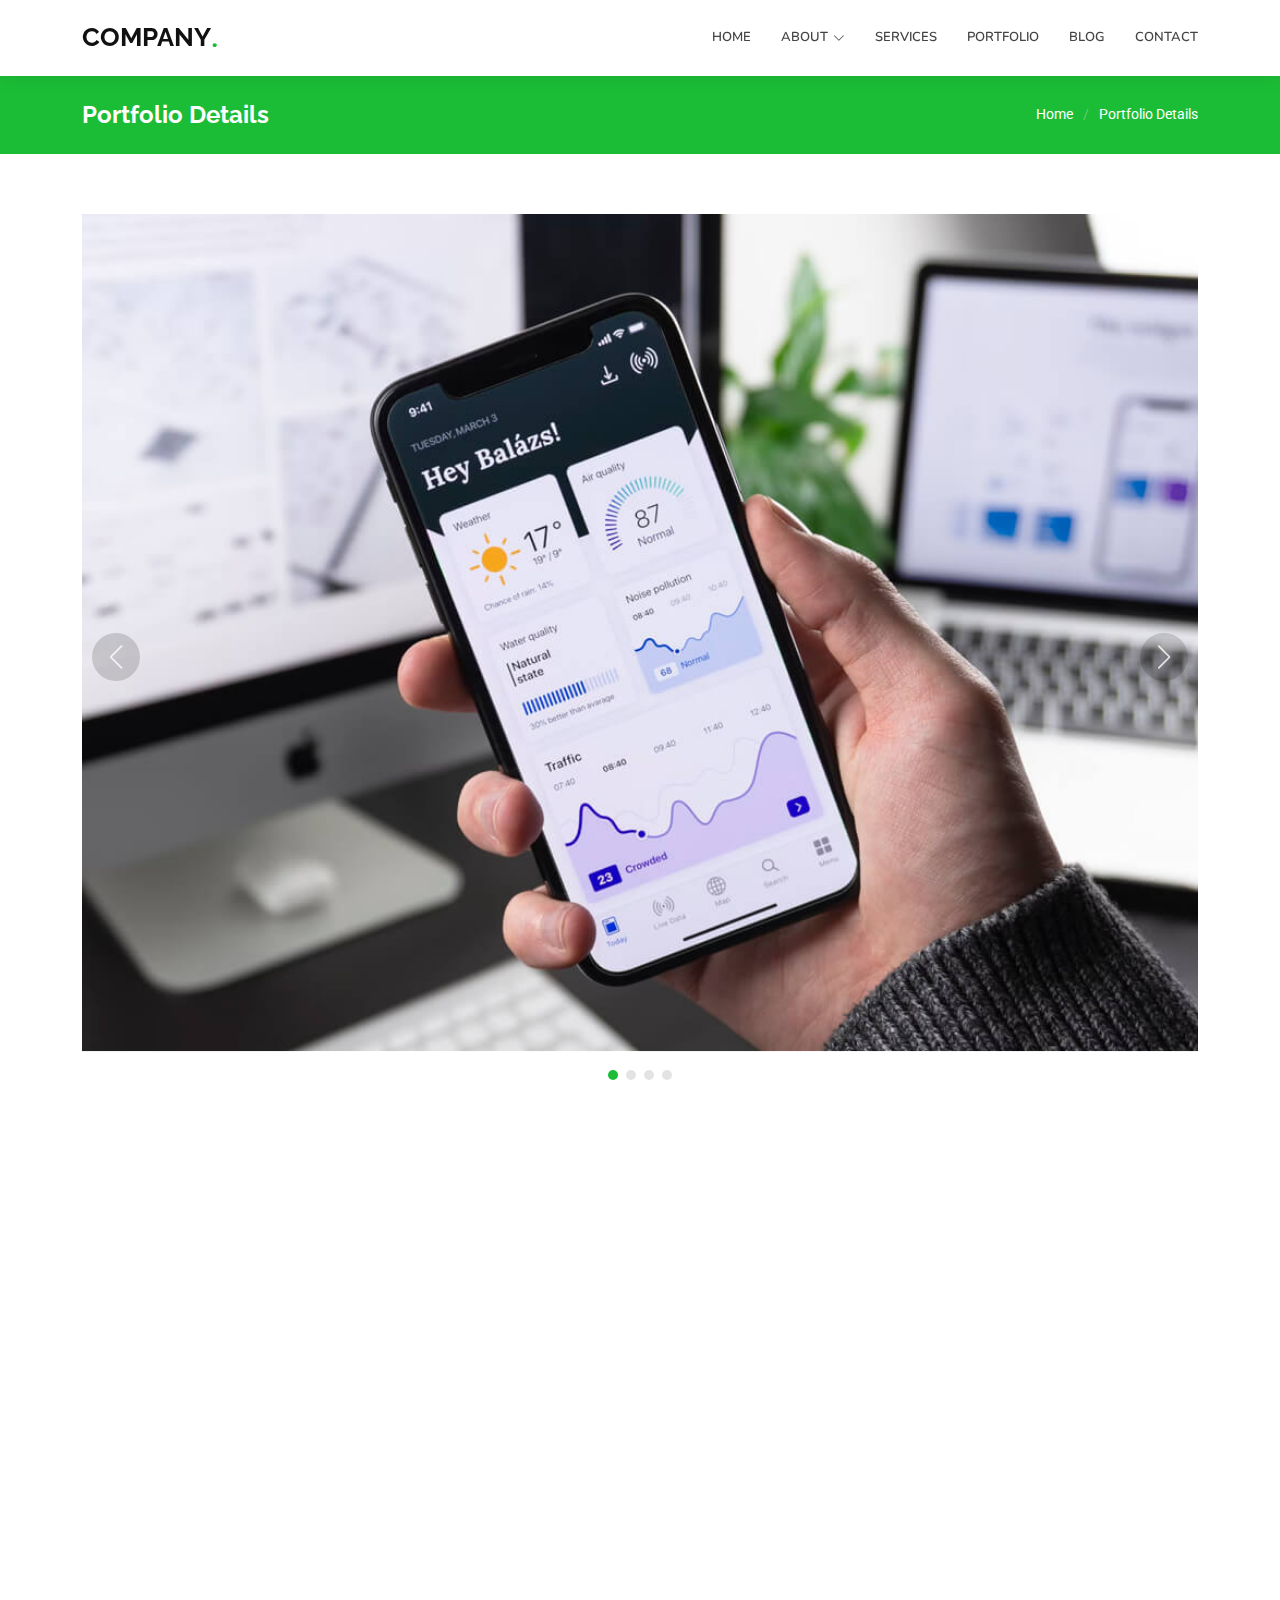
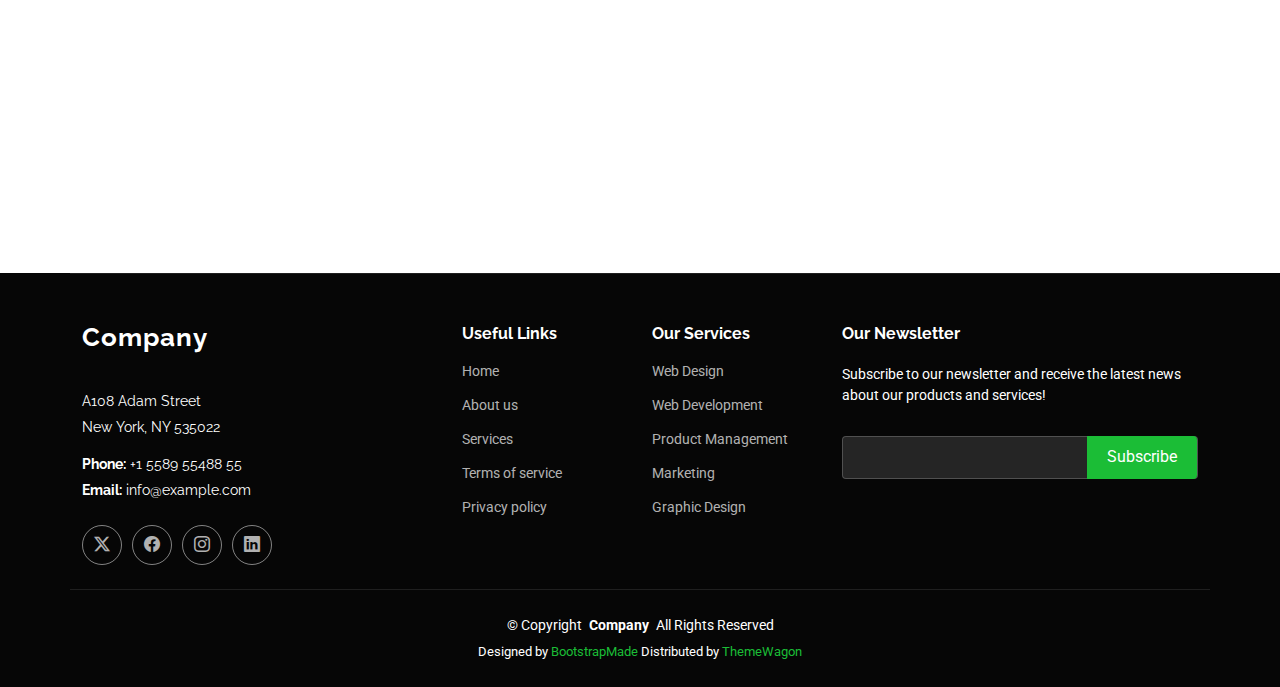
<file: portfolio-details.html>
<!DOCTYPE html>
<html lang="en">

<head>
    <meta charset="utf-8">
    <meta content="width=device-width, initial-scale=1.0" name="viewport">
    <title>Sweater tech</title>
    <meta name="description" content="">
    <meta name="keywords" content="">

    <!-- Favicons -->
    <link href="assets/img/SweaterTech logo.png" rel="icon">
    <!-- <link href="assets/img/apple-touch-icon.png" rel="apple-touch-icon"> -->

    <!-- Fonts -->
    <link href="https://fonts.googleapis.com" rel="preconnect">
    <link href="https://fonts.gstatic.com" rel="preconnect" crossorigin>
    <link href="https://fonts.googleapis.com/css2?family=Roboto:ital,wght@0,100;0,300;0,400;0,500;0,700;0,900;1,100;1,300;1,400;1,500;1,700;1,900&family=Raleway:ital,wght@0,100;0,200;0,300;0,400;0,500;0,600;0,700;0,800;0,900;1,100;1,200;1,300;1,400;1,500;1,600;1,700;1,800;1,900&family=Nunito:ital,wght@0,200;0,300;0,400;0,500;0,600;0,700;0,800;0,900;1,200;1,300;1,400;1,500;1,600;1,700;1,800;1,900&display=swap"
        rel="stylesheet">

    <!-- Vendor CSS Files -->
    <link href="assets/vendor/bootstrap/css/bootstrap.min.css" rel="stylesheet">
    <link href="assets/vendor/bootstrap-icons/bootstrap-icons.css" rel="stylesheet">
    <link href="assets/vendor/aos/aos.css" rel="stylesheet">
    <link href="assets/vendor/glightbox/css/glightbox.min.css" rel="stylesheet">
    <link href="assets/vendor/swiper/swiper-bundle.min.css" rel="stylesheet">

    <!-- Main CSS File -->
    <link href="assets/css/main.css" rel="stylesheet">

    <!-- =======================================================
  * Template Name: Company
  * Template URL: https://bootstrapmade.com/company-free-html-bootstrap-template/
  * Updated: Aug 07 2024 with Bootstrap v5.3.3
  * Author: BootstrapMade.com
  * License: https://bootstrapmade.com/license/
  ======================================================== -->
</head>

<body class="portfolio-details-page">

    <header id="header" class="header d-flex align-items-center sticky-top">
        <div class="container position-relative d-flex align-items-center">

            <a href="index.html" class="logo d-flex align-items-center me-auto">
                <!-- Uncomment the line below if you also wish to use an image logo -->
                <!-- <img src="assets/img/logo.png" alt=""> -->
                <h1 class="sitename">Company</h1><span>.</span>
            </a>

            <nav id="navmenu" class="navmenu">
                <ul>
                    <li><a href="#hero">Home</a></li>
                    <li class="dropdown"><a href="about.html"><span>About</span> <i class="bi bi-chevron-down toggle-dropdown"></i></a>
                        <ul>
                            <li><a href="team.html">Team</a></li>
                            <li><a href="testimonials.html">Testimonials</a></li>
                            <li class="dropdown"><a href="#"><span>Deep Dropdown</span> <i class="bi bi-chevron-down toggle-dropdown"></i></a>
                                <ul>
                                    <li><a href="#">Deep Dropdown 1</a></li>
                                    <li><a href="#">Deep Dropdown 2</a></li>
                                    <li><a href="#">Deep Dropdown 3</a></li>
                                    <li><a href="#">Deep Dropdown 4</a></li>
                                    <li><a href="#">Deep Dropdown 5</a></li>
                                </ul>
                            </li>
                        </ul>
                    </li>
                    <li><a href="services.html">Services</a></li>
                    <li><a href="portfolio.html">Portfolio</a></li>

                    <li><a href="blog.html">Blog</a></li>
                    <li><a href="contact.html">Contact</a></li>
                </ul>
                <i class="mobile-nav-toggle d-xl-none bi bi-list"></i>
            </nav>



        </div>
    </header>

    <main class="main">

        <!-- Page Title -->
        <div class="page-title accent-background">
            <div class="container d-lg-flex justify-content-between align-items-center">
                <h1 class="mb-2 mb-lg-0">Portfolio Details</h1>
                <nav class="breadcrumbs">
                    <ol>
                        <li><a href="index.html">Home</a></li>
                        <li class="current">Portfolio Details</li>
                    </ol>
                </nav>
            </div>
        </div>
        <!-- End Page Title -->

        <!-- Portfolio Details Section -->
        <section id="portfolio-details" class="portfolio-details section">

            <div class="container" data-aos="fade-up">

                <div class="portfolio-details-slider swiper init-swiper">
                    <script type="application/json" class="swiper-config">
                        {
                            "loop": true,
                            "speed": 600,
                            "autoplay": {
                                "delay": 5000
                            },
                            "slidesPerView": "auto",
                            "navigation": {
                                "nextEl": ".swiper-button-next",
                                "prevEl": ".swiper-button-prev"
                            },
                            "pagination": {
                                "el": ".swiper-pagination",
                                "type": "bullets",
                                "clickable": true
                            }
                        }
                    </script>
                    <div class="swiper-wrapper align-items-center">

                        <div class="swiper-slide">
                            <img src="assets/img/portfolio/app-1.jpg" alt="">
                        </div>

                        <div class="swiper-slide">
                            <img src="assets/img/portfolio/product-1.jpg" alt="">
                        </div>

                        <div class="swiper-slide">
                            <img src="assets/img/portfolio/branding-1.jpg" alt="">
                        </div>

                        <div class="swiper-slide">
                            <img src="assets/img/portfolio/books-1.jpg" alt="">
                        </div>

                    </div>
                    <div class="swiper-button-prev"></div>
                    <div class="swiper-button-next"></div>
                    <div class="swiper-pagination"></div>
                </div>

                <div class="row justify-content-between gy-4 mt-4">

                    <div class="col-lg-8" data-aos="fade-up">
                        <div class="portfolio-description">
                            <h2>This is an example of portfolio details</h2>
                            <p>
                                Autem ipsum nam porro corporis rerum. Quis eos dolorem eos itaque inventore commodi labore quia quia. Exercitationem repudiandae officiis neque suscipit non officia eaque itaque enim. Voluptatem officia accusantium nesciunt est omnis tempora consectetur
                                dignissimos. Sequi nulla at esse enim cum deserunt eius.
                            </p>
                            <p>
                                Amet consequatur qui dolore veniam voluptatem voluptatem sit. Non aspernatur atque natus ut cum nam et. Praesentium error dolores rerum minus sequi quia veritatis eum. Eos et doloribus doloremque nesciunt molestiae laboriosam.
                            </p>

                            <div class="testimonial-item">
                                <p>
                                    <i class="bi bi-quote quote-icon-left"></i>
                                    <span>Export tempor illum tamen malis malis eram quae irure esse labore quem cillum quid cillum eram malis quorum velit fore eram velit sunt aliqua noster fugiat irure amet legam anim culpa.</span>
                                    <i class="bi bi-quote quote-icon-right"></i>
                                </p>
                                <div>
                                    <img src="assets/img/testimonials/testimonials-2.jpg" class="testimonial-img" alt="">
                                    <h3>Sara Wilsson</h3>
                                    <h4>Designer</h4>
                                </div>
                            </div>

                            <p>
                                Impedit ipsum quae et aliquid doloribus et voluptatem quasi. Perspiciatis occaecati earum et magnam animi. Quibusdam non qui ea vitae suscipit vitae sunt. Repudiandae incidunt cumque minus deserunt assumenda tempore. Delectus voluptas necessitatibus est.
                            </p>

                            <p>
                                Sunt voluptatum sapiente facilis quo odio aut ipsum repellat debitis. Molestiae et autem libero. Explicabo et quod necessitatibus similique quis dolor eum. Numquam eaque praesentium rem et qui nesciunt.
                            </p>

                        </div>
                    </div>

                    <div class="col-lg-3" data-aos="fade-up" data-aos-delay="100">
                        <div class="portfolio-info">
                            <h3>Project information</h3>
                            <ul>
                                <li><strong>Category</strong> Web design</li>
                                <li><strong>Client</strong> ASU Company</li>
                                <li><strong>Project date</strong> 01 March, 2020</li>
                                <li><strong>Project URL</strong> <a href="#">www.example.com</a></li>
                                <li><a href="#" class="btn-visit align-self-start">Visit Website</a></li>
                            </ul>
                        </div>
                    </div>

                </div>

            </div>

        </section>
        <!-- /Portfolio Details Section -->

    </main>

    <footer id="footer" class="footer dark-background">

        <div class="container footer-top">
            <div class="row gy-4">
                <div class="col-lg-4 col-md-6 footer-about">
                    <a href="index.html" class="logo d-flex align-items-center">
                        <span class="sitename">Company</span>
                    </a>
                    <div class="footer-contact pt-3">
                        <p>A108 Adam Street</p>
                        <p>New York, NY 535022</p>
                        <p class="mt-3"><strong>Phone:</strong> <span>+1 5589 55488 55</span></p>
                        <p><strong>Email:</strong> <span>info@example.com</span></p>
                    </div>
                    <div class="social-links d-flex mt-4">
                        <a href=""><i class="bi bi-twitter-x"></i></a>
                        <a href=""><i class="bi bi-facebook"></i></a>
                        <a href=""><i class="bi bi-instagram"></i></a>
                        <a href=""><i class="bi bi-linkedin"></i></a>
                    </div>
                </div>

                <div class="col-lg-2 col-md-3 footer-links">
                    <h4>Useful Links</h4>
                    <ul>
                        <li><a href="#">Home</a></li>
                        <li><a href="#">About us</a></li>
                        <li><a href="#">Services</a></li>
                        <li><a href="#">Terms of service</a></li>
                        <li><a href="#">Privacy policy</a></li>
                    </ul>
                </div>

                <div class="col-lg-2 col-md-3 footer-links">
                    <h4>Our Services</h4>
                    <ul>
                        <li><a href="#">Web Design</a></li>
                        <li><a href="#">Web Development</a></li>
                        <li><a href="#">Product Management</a></li>
                        <li><a href="#">Marketing</a></li>
                        <li><a href="#">Graphic Design</a></li>
                    </ul>
                </div>

                <div class="col-lg-4 col-md-12 footer-newsletter">
                    <h4>Our Newsletter</h4>
                    <p>Subscribe to our newsletter and receive the latest news about our products and services!</p>
                    <form action="forms/newsletter.php" method="post" class="php-email-form">
                        <div class="newsletter-form"><input type="email" name="email"><input type="submit" value="Subscribe"></div>
                        <div class="loading">Loading</div>
                        <div class="error-message"></div>
                        <div class="sent-message">Your subscription request has been sent. Thank you!</div>
                    </form>
                </div>

            </div>
        </div>

        <div class="container copyright text-center mt-4">
            <p>© <span>Copyright</span> <strong class="px-1 sitename">Company</strong> <span>All Rights Reserved</span></p>
            <div class="credits">
                <!-- All the links in the footer should remain intact. -->
                <!-- You can delete the links only if you've purchased the pro version. -->
                <!-- Licensing information: https://bootstrapmade.com/license/ -->
                <!-- Purchase the pro version with working PHP/AJAX contact form: [buy-url] -->
                Designed by <a href="https://bootstrapmade.com/">BootstrapMade</a> Distributed by <a href=“https://themewagon.com>ThemeWagon
      </div>
    </div>

  </footer>

  <!-- Scroll Top -->
  <a href="#" id="scroll-top" class="scroll-top d-flex align-items-center justify-content-center"><i class="bi bi-arrow-up-short"></i></a>

                <!-- Preloader -->
                <div id="preloader"></div>

                <!-- Vendor JS Files -->
                <script src="assets/vendor/bootstrap/js/bootstrap.bundle.min.js"></script>
                <script src="assets/vendor/php-email-form/validate.js"></script>
                <script src="assets/vendor/aos/aos.js"></script>
                <script src="assets/vendor/glightbox/js/glightbox.min.js"></script>
                <script src="assets/vendor/imagesloaded/imagesloaded.pkgd.min.js"></script>
                <script src="assets/vendor/isotope-layout/isotope.pkgd.min.js"></script>
                <script src="assets/vendor/waypoints/noframework.waypoints.js"></script>
                <script src="assets/vendor/swiper/swiper-bundle.min.js"></script>

                <!-- Main JS File -->
                <script src="assets/js/main.js"></script>

</body>

</html>
</file>
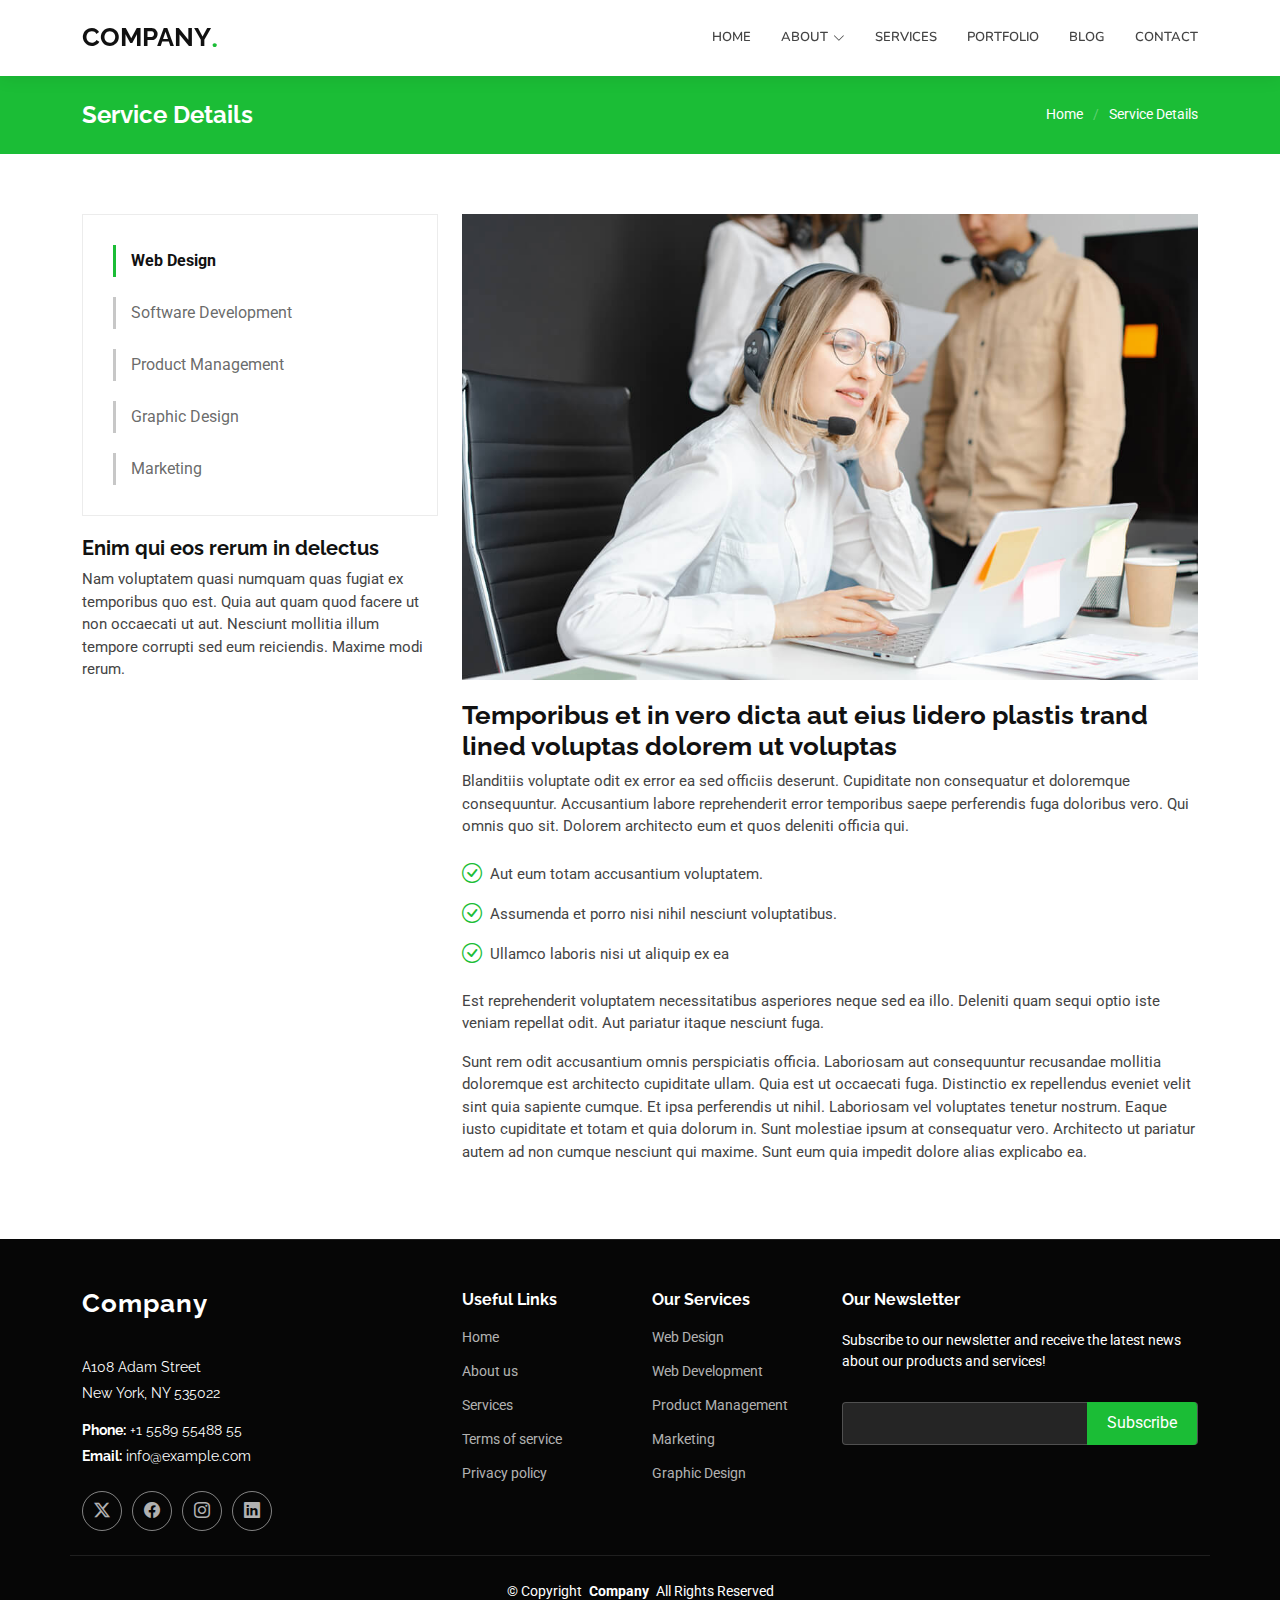
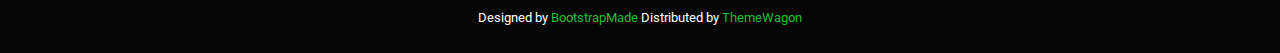
<file: service-details.html>
<!DOCTYPE html>
<html lang="en">

<head>
    <meta charset="utf-8">
    <meta content="width=device-width, initial-scale=1.0" name="viewport">
    <title>Sweater tech</title>
    <meta name="description" content="">
    <meta name="keywords" content="">

    <!-- Favicons -->
    <link href="assets/img/SweaterTech logo.png" rel="icon">
    <!-- <link href="assets/img/apple-touch-icon.png" rel="apple-touch-icon"> -->

    <!-- Fonts -->
    <link href="https://fonts.googleapis.com" rel="preconnect">
    <link href="https://fonts.gstatic.com" rel="preconnect" crossorigin>
    <link href="https://fonts.googleapis.com/css2?family=Roboto:ital,wght@0,100;0,300;0,400;0,500;0,700;0,900;1,100;1,300;1,400;1,500;1,700;1,900&family=Raleway:ital,wght@0,100;0,200;0,300;0,400;0,500;0,600;0,700;0,800;0,900;1,100;1,200;1,300;1,400;1,500;1,600;1,700;1,800;1,900&family=Nunito:ital,wght@0,200;0,300;0,400;0,500;0,600;0,700;0,800;0,900;1,200;1,300;1,400;1,500;1,600;1,700;1,800;1,900&display=swap"
        rel="stylesheet">

    <!-- Vendor CSS Files -->
    <link href="assets/vendor/bootstrap/css/bootstrap.min.css" rel="stylesheet">
    <link href="assets/vendor/bootstrap-icons/bootstrap-icons.css" rel="stylesheet">
    <link href="assets/vendor/aos/aos.css" rel="stylesheet">
    <link href="assets/vendor/glightbox/css/glightbox.min.css" rel="stylesheet">
    <link href="assets/vendor/swiper/swiper-bundle.min.css" rel="stylesheet">

    <!-- Main CSS File -->
    <link href="assets/css/main.css" rel="stylesheet">

    <!-- =======================================================
  * Template Name: Company
  * Template URL: https://bootstrapmade.com/company-free-html-bootstrap-template/
  * Updated: Aug 07 2024 with Bootstrap v5.3.3
  * Author: BootstrapMade.com
  * License: https://bootstrapmade.com/license/
  ======================================================== -->
</head>

<body class="service-details-page">

    <header id="header" class="header d-flex align-items-center sticky-top">
        <div class="container position-relative d-flex align-items-center">

            <a href="index.html" class="logo d-flex align-items-center me-auto">
                <!-- Uncomment the line below if you also wish to use an image logo -->
                <!-- <img src="assets/img/logo.png" alt=""> -->
                <h1 class="sitename">Company</h1><span>.</span>
            </a>

            <nav id="navmenu" class="navmenu">
                <ul>
                    <li><a href="#hero">Home</a></li>
                    <li class="dropdown"><a href="about.html"><span>About</span> <i class="bi bi-chevron-down toggle-dropdown"></i></a>
                        <ul>
                            <li><a href="team.html">Team</a></li>
                            <li><a href="testimonials.html">Testimonials</a></li>
                            <li class="dropdown"><a href="#"><span>Deep Dropdown</span> <i class="bi bi-chevron-down toggle-dropdown"></i></a>
                                <ul>
                                    <li><a href="#">Deep Dropdown 1</a></li>
                                    <li><a href="#">Deep Dropdown 2</a></li>
                                    <li><a href="#">Deep Dropdown 3</a></li>
                                    <li><a href="#">Deep Dropdown 4</a></li>
                                    <li><a href="#">Deep Dropdown 5</a></li>
                                </ul>
                            </li>
                        </ul>
                    </li>
                    <li><a href="services.html">Services</a></li>
                    <li><a href="portfolio.html">Portfolio</a></li>

                    <li><a href="blog.html">Blog</a></li>
                    <li><a href="contact.html">Contact</a></li>
                </ul>
                <i class="mobile-nav-toggle d-xl-none bi bi-list"></i>
            </nav>



        </div>
    </header>

    <main class="main">

        <!-- Page Title -->
        <div class="page-title accent-background">
            <div class="container d-lg-flex justify-content-between align-items-center">
                <h1 class="mb-2 mb-lg-0">Service Details</h1>
                <nav class="breadcrumbs">
                    <ol>
                        <li><a href="index.html">Home</a></li>
                        <li class="current">Service Details</li>
                    </ol>
                </nav>
            </div>
        </div>
        <!-- End Page Title -->

        <!-- Service Details Section -->
        <section id="service-details" class="service-details section">

            <div class="container">

                <div class="row gy-4">

                    <div class="col-lg-4" data-aos="fade-up" data-aos-delay="100">
                        <div class="services-list">
                            <a href="#" class="active">Web Design</a>
                            <a href="#">Software Development</a>
                            <a href="#">Product Management</a>
                            <a href="#">Graphic Design</a>
                            <a href="#">Marketing</a>
                        </div>

                        <h4>Enim qui eos rerum in delectus</h4>
                        <p>Nam voluptatem quasi numquam quas fugiat ex temporibus quo est. Quia aut quam quod facere ut non occaecati ut aut. Nesciunt mollitia illum tempore corrupti sed eum reiciendis. Maxime modi rerum.</p>
                    </div>

                    <div class="col-lg-8" data-aos="fade-up" data-aos-delay="200">
                        <img src="assets/img/services.jpg" alt="" class="img-fluid services-img">
                        <h3>Temporibus et in vero dicta aut eius lidero plastis trand lined voluptas dolorem ut voluptas</h3>
                        <p>
                            Blanditiis voluptate odit ex error ea sed officiis deserunt. Cupiditate non consequatur et doloremque consequuntur. Accusantium labore reprehenderit error temporibus saepe perferendis fuga doloribus vero. Qui omnis quo sit. Dolorem architecto eum et quos
                            deleniti officia qui.
                        </p>
                        <ul>
                            <li><i class="bi bi-check-circle"></i> <span>Aut eum totam accusantium voluptatem.</span></li>
                            <li><i class="bi bi-check-circle"></i> <span>Assumenda et porro nisi nihil nesciunt voluptatibus.</span></li>
                            <li><i class="bi bi-check-circle"></i> <span>Ullamco laboris nisi ut aliquip ex ea</span></li>
                        </ul>
                        <p>
                            Est reprehenderit voluptatem necessitatibus asperiores neque sed ea illo. Deleniti quam sequi optio iste veniam repellat odit. Aut pariatur itaque nesciunt fuga.
                        </p>
                        <p>
                            Sunt rem odit accusantium omnis perspiciatis officia. Laboriosam aut consequuntur recusandae mollitia doloremque est architecto cupiditate ullam. Quia est ut occaecati fuga. Distinctio ex repellendus eveniet velit sint quia sapiente cumque. Et ipsa perferendis
                            ut nihil. Laboriosam vel voluptates tenetur nostrum. Eaque iusto cupiditate et totam et quia dolorum in. Sunt molestiae ipsum at consequatur vero. Architecto ut pariatur autem ad non cumque nesciunt qui maxime. Sunt eum quia
                            impedit dolore alias explicabo ea.
                        </p>
                    </div>

                </div>

            </div>

        </section>
        <!-- /Service Details Section -->

    </main>

    <footer id="footer" class="footer dark-background">

        <div class="container footer-top">
            <div class="row gy-4">
                <div class="col-lg-4 col-md-6 footer-about">
                    <a href="index.html" class="logo d-flex align-items-center">
                        <span class="sitename">Company</span>
                    </a>
                    <div class="footer-contact pt-3">
                        <p>A108 Adam Street</p>
                        <p>New York, NY 535022</p>
                        <p class="mt-3"><strong>Phone:</strong> <span>+1 5589 55488 55</span></p>
                        <p><strong>Email:</strong> <span>info@example.com</span></p>
                    </div>
                    <div class="social-links d-flex mt-4">
                        <a href=""><i class="bi bi-twitter-x"></i></a>
                        <a href=""><i class="bi bi-facebook"></i></a>
                        <a href=""><i class="bi bi-instagram"></i></a>
                        <a href=""><i class="bi bi-linkedin"></i></a>
                    </div>
                </div>

                <div class="col-lg-2 col-md-3 footer-links">
                    <h4>Useful Links</h4>
                    <ul>
                        <li><a href="#">Home</a></li>
                        <li><a href="#">About us</a></li>
                        <li><a href="#">Services</a></li>
                        <li><a href="#">Terms of service</a></li>
                        <li><a href="#">Privacy policy</a></li>
                    </ul>
                </div>

                <div class="col-lg-2 col-md-3 footer-links">
                    <h4>Our Services</h4>
                    <ul>
                        <li><a href="#">Web Design</a></li>
                        <li><a href="#">Web Development</a></li>
                        <li><a href="#">Product Management</a></li>
                        <li><a href="#">Marketing</a></li>
                        <li><a href="#">Graphic Design</a></li>
                    </ul>
                </div>

                <div class="col-lg-4 col-md-12 footer-newsletter">
                    <h4>Our Newsletter</h4>
                    <p>Subscribe to our newsletter and receive the latest news about our products and services!</p>
                    <form action="forms/newsletter.php" method="post" class="php-email-form">
                        <div class="newsletter-form"><input type="email" name="email"><input type="submit" value="Subscribe"></div>
                        <div class="loading">Loading</div>
                        <div class="error-message"></div>
                        <div class="sent-message">Your subscription request has been sent. Thank you!</div>
                    </form>
                </div>

            </div>
        </div>

        <div class="container copyright text-center mt-4">
            <p>© <span>Copyright</span> <strong class="px-1 sitename">Company</strong> <span>All Rights Reserved</span></p>
            <div class="credits">
                <!-- All the links in the footer should remain intact. -->
                <!-- You can delete the links only if you've purchased the pro version. -->
                <!-- Licensing information: https://bootstrapmade.com/license/ -->
                <!-- Purchase the pro version with working PHP/AJAX contact form: [buy-url] -->
                Designed by <a href="https://bootstrapmade.com/">BootstrapMade</a> Distributed by <a href=“https://themewagon.com>ThemeWagon
      </div>
    </div>

  </footer>

  <!-- Scroll Top -->
  <a href="#" id="scroll-top" class="scroll-top d-flex align-items-center justify-content-center"><i class="bi bi-arrow-up-short"></i></a>

                <!-- Preloader -->
                <div id="preloader"></div>

                <!-- Vendor JS Files -->
                <script src="assets/vendor/bootstrap/js/bootstrap.bundle.min.js"></script>
                <script src="assets/vendor/php-email-form/validate.js"></script>
                <script src="assets/vendor/aos/aos.js"></script>
                <script src="assets/vendor/glightbox/js/glightbox.min.js"></script>
                <script src="assets/vendor/imagesloaded/imagesloaded.pkgd.min.js"></script>
                <script src="assets/vendor/isotope-layout/isotope.pkgd.min.js"></script>
                <script src="assets/vendor/waypoints/noframework.waypoints.js"></script>
                <script src="assets/vendor/swiper/swiper-bundle.min.js"></script>

                <!-- Main JS File -->
                <script src="assets/js/main.js"></script>

</body>

</html>
</file>
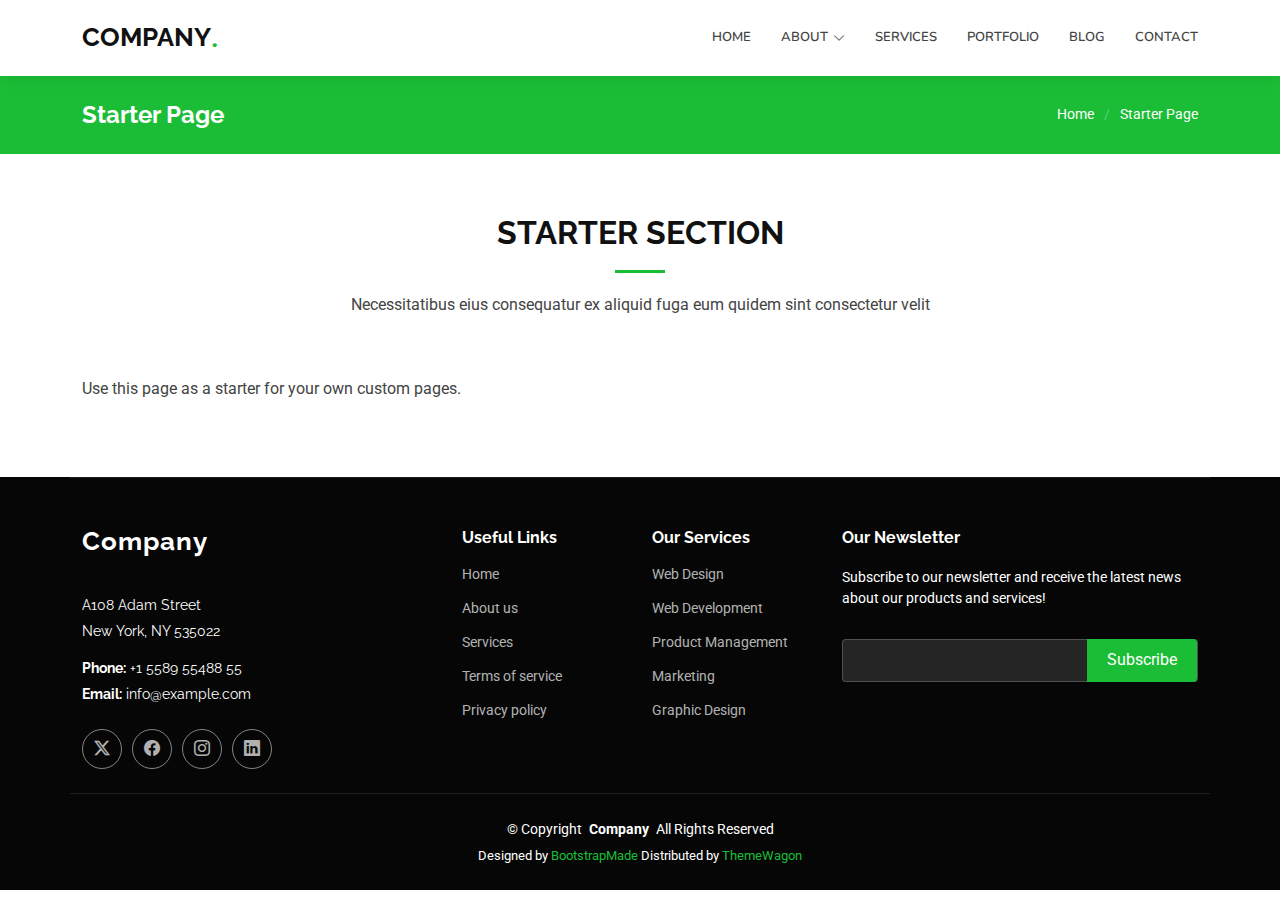
<file: starter-page.html>
<!DOCTYPE html>
<html lang="en">

<head>
    <meta charset="utf-8">
    <meta content="width=device-width, initial-scale=1.0" name="viewport">
    <title>Sweater tech</title>
    <meta name="description" content="">
    <meta name="keywords" content="">

    <!-- Favicons -->
    <link href="assets/img/SweaterTech logo.png" rel="icon">
    <!-- <link href="assets/img/apple-touch-icon.png" rel="apple-touch-icon"> -->

    <!-- Fonts -->
    <link href="https://fonts.googleapis.com" rel="preconnect">
    <link href="https://fonts.gstatic.com" rel="preconnect" crossorigin>
    <link href="https://fonts.googleapis.com/css2?family=Roboto:ital,wght@0,100;0,300;0,400;0,500;0,700;0,900;1,100;1,300;1,400;1,500;1,700;1,900&family=Raleway:ital,wght@0,100;0,200;0,300;0,400;0,500;0,600;0,700;0,800;0,900;1,100;1,200;1,300;1,400;1,500;1,600;1,700;1,800;1,900&family=Nunito:ital,wght@0,200;0,300;0,400;0,500;0,600;0,700;0,800;0,900;1,200;1,300;1,400;1,500;1,600;1,700;1,800;1,900&display=swap"
        rel="stylesheet">

    <!-- Vendor CSS Files -->
    <link href="assets/vendor/bootstrap/css/bootstrap.min.css" rel="stylesheet">
    <link href="assets/vendor/bootstrap-icons/bootstrap-icons.css" rel="stylesheet">
    <link href="assets/vendor/aos/aos.css" rel="stylesheet">
    <link href="assets/vendor/glightbox/css/glightbox.min.css" rel="stylesheet">
    <link href="assets/vendor/swiper/swiper-bundle.min.css" rel="stylesheet">

    <!-- Main CSS File -->
    <link href="assets/css/main.css" rel="stylesheet">

    <!-- =======================================================
  * Template Name: Company
  * Template URL: https://bootstrapmade.com/company-free-html-bootstrap-template/
  * Updated: Aug 07 2024 with Bootstrap v5.3.3
  * Author: BootstrapMade.com
  * License: https://bootstrapmade.com/license/
  ======================================================== -->
</head>

<body class="starter-page-page">

    <header id="header" class="header d-flex align-items-center sticky-top">
        <div class="container position-relative d-flex align-items-center">

            <a href="index.html" class="logo d-flex align-items-center me-auto">
                <!-- Uncomment the line below if you also wish to use an image logo -->
                <!-- <img src="assets/img/logo.png" alt=""> -->
                <h1 class="sitename">Company</h1><span>.</span>
            </a>

            <nav id="navmenu" class="navmenu">
                <ul>
                    <li><a href="#hero">Home</a></li>
                    <li class="dropdown"><a href="about.html"><span>About</span> <i class="bi bi-chevron-down toggle-dropdown"></i></a>
                        <ul>
                            <li><a href="team.html">Team</a></li>
                            <li><a href="testimonials.html">Testimonials</a></li>
                            <li class="dropdown"><a href="#"><span>Deep Dropdown</span> <i class="bi bi-chevron-down toggle-dropdown"></i></a>
                                <ul>
                                    <li><a href="#">Deep Dropdown 1</a></li>
                                    <li><a href="#">Deep Dropdown 2</a></li>
                                    <li><a href="#">Deep Dropdown 3</a></li>
                                    <li><a href="#">Deep Dropdown 4</a></li>
                                    <li><a href="#">Deep Dropdown 5</a></li>
                                </ul>
                            </li>
                        </ul>
                    </li>
                    <li><a href="services.html">Services</a></li>
                    <li><a href="portfolio.html">Portfolio</a></li>

                    <li><a href="blog.html">Blog</a></li>
                    <li><a href="contact.html">Contact</a></li>
                </ul>
                <i class="mobile-nav-toggle d-xl-none bi bi-list"></i>
            </nav>


        </div>
    </header>

    <main class="main">

        <!-- Page Title -->
        <div class="page-title accent-background">
            <div class="container d-lg-flex justify-content-between align-items-center">
                <h1 class="mb-2 mb-lg-0">Starter Page</h1>
                <nav class="breadcrumbs">
                    <ol>
                        <li><a href="index.html">Home</a></li>
                        <li class="current">Starter Page</li>
                    </ol>
                </nav>
            </div>
        </div>
        <!-- End Page Title -->

        <!-- Starter Section Section -->
        <section id="starter-section" class="starter-section section">

            <!-- Section Title -->
            <div class="container section-title" data-aos="fade-up">
                <h2>Starter Section</h2>
                <p>Necessitatibus eius consequatur ex aliquid fuga eum quidem sint consectetur velit</p>
            </div>
            <!-- End Section Title -->

            <div class="container" data-aos="fade-up">
                <p>Use this page as a starter for your own custom pages.</p>
            </div>

        </section>
        <!-- /Starter Section Section -->

    </main>

    <footer id="footer" class="footer dark-background">

        <div class="container footer-top">
            <div class="row gy-4">
                <div class="col-lg-4 col-md-6 footer-about">
                    <a href="index.html" class="logo d-flex align-items-center">
                        <span class="sitename">Company</span>
                    </a>
                    <div class="footer-contact pt-3">
                        <p>A108 Adam Street</p>
                        <p>New York, NY 535022</p>
                        <p class="mt-3"><strong>Phone:</strong> <span>+1 5589 55488 55</span></p>
                        <p><strong>Email:</strong> <span>info@example.com</span></p>
                    </div>
                    <div class="social-links d-flex mt-4">
                        <a href=""><i class="bi bi-twitter-x"></i></a>
                        <a href=""><i class="bi bi-facebook"></i></a>
                        <a href=""><i class="bi bi-instagram"></i></a>
                        <a href=""><i class="bi bi-linkedin"></i></a>
                    </div>
                </div>

                <div class="col-lg-2 col-md-3 footer-links">
                    <h4>Useful Links</h4>
                    <ul>
                        <li><a href="#">Home</a></li>
                        <li><a href="#">About us</a></li>
                        <li><a href="#">Services</a></li>
                        <li><a href="#">Terms of service</a></li>
                        <li><a href="#">Privacy policy</a></li>
                    </ul>
                </div>

                <div class="col-lg-2 col-md-3 footer-links">
                    <h4>Our Services</h4>
                    <ul>
                        <li><a href="#">Web Design</a></li>
                        <li><a href="#">Web Development</a></li>
                        <li><a href="#">Product Management</a></li>
                        <li><a href="#">Marketing</a></li>
                        <li><a href="#">Graphic Design</a></li>
                    </ul>
                </div>

                <div class="col-lg-4 col-md-12 footer-newsletter">
                    <h4>Our Newsletter</h4>
                    <p>Subscribe to our newsletter and receive the latest news about our products and services!</p>
                    <form action="forms/newsletter.php" method="post" class="php-email-form">
                        <div class="newsletter-form"><input type="email" name="email"><input type="submit" value="Subscribe"></div>
                        <div class="loading">Loading</div>
                        <div class="error-message"></div>
                        <div class="sent-message">Your subscription request has been sent. Thank you!</div>
                    </form>
                </div>

            </div>
        </div>

        <div class="container copyright text-center mt-4">
            <p>© <span>Copyright</span> <strong class="px-1 sitename">Company</strong> <span>All Rights Reserved</span></p>
            <div class="credits">
                <!-- All the links in the footer should remain intact. -->
                <!-- You can delete the links only if you've purchased the pro version. -->
                <!-- Licensing information: https://bootstrapmade.com/license/ -->
                <!-- Purchase the pro version with working PHP/AJAX contact form: [buy-url] -->
                Designed by <a href="https://bootstrapmade.com/">BootstrapMade</a> Distributed by <a href=“https://themewagon.com>ThemeWagon
      </div>
    </div>

  </footer>

  <!-- Scroll Top -->
  <a href="#" id="scroll-top" class="scroll-top d-flex align-items-center justify-content-center"><i class="bi bi-arrow-up-short"></i></a>

                <!-- Preloader -->
                <div id="preloader"></div>

                <!-- Vendor JS Files -->
                <script src="assets/vendor/bootstrap/js/bootstrap.bundle.min.js"></script>
                <script src="assets/vendor/php-email-form/validate.js"></script>
                <script src="assets/vendor/aos/aos.js"></script>
                <script src="assets/vendor/glightbox/js/glightbox.min.js"></script>
                <script src="assets/vendor/imagesloaded/imagesloaded.pkgd.min.js"></script>
                <script src="assets/vendor/isotope-layout/isotope.pkgd.min.js"></script>
                <script src="assets/vendor/waypoints/noframework.waypoints.js"></script>
                <script src="assets/vendor/swiper/swiper-bundle.min.js"></script>

                <!-- Main JS File -->
                <script src="assets/js/main.js"></script>

</body>

</html>
</file>
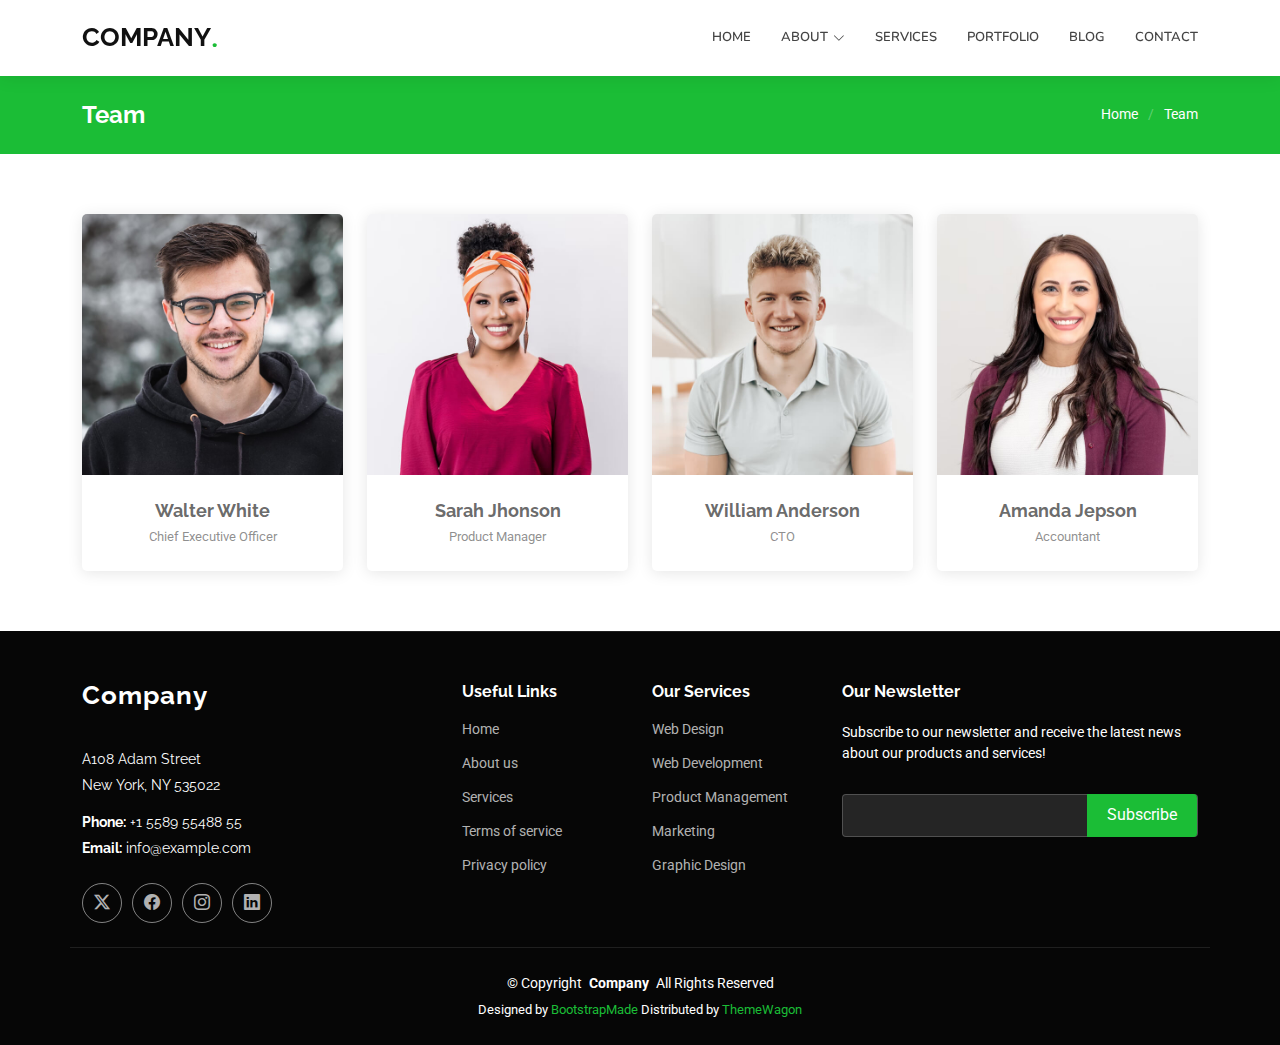
<file: team.html>
<!DOCTYPE html>
<html lang="en">

<head>
    <meta charset="utf-8">
    <meta content="width=device-width, initial-scale=1.0" name="viewport">
    <title>Sweater tech</title>
    <meta name="description" content="">
    <meta name="keywords" content="">

    <!-- Favicons -->
    <link href="assets/img/SweaterTech logo.png" rel="icon">
    <!-- <link href="assets/img/apple-touch-icon.png" rel="apple-touch-icon"> -->

    <!-- Fonts -->
    <link href="https://fonts.googleapis.com" rel="preconnect">
    <link href="https://fonts.gstatic.com" rel="preconnect" crossorigin>
    <link href="https://fonts.googleapis.com/css2?family=Roboto:ital,wght@0,100;0,300;0,400;0,500;0,700;0,900;1,100;1,300;1,400;1,500;1,700;1,900&family=Raleway:ital,wght@0,100;0,200;0,300;0,400;0,500;0,600;0,700;0,800;0,900;1,100;1,200;1,300;1,400;1,500;1,600;1,700;1,800;1,900&family=Nunito:ital,wght@0,200;0,300;0,400;0,500;0,600;0,700;0,800;0,900;1,200;1,300;1,400;1,500;1,600;1,700;1,800;1,900&display=swap"
        rel="stylesheet">

    <!-- Vendor CSS Files -->
    <link href="assets/vendor/bootstrap/css/bootstrap.min.css" rel="stylesheet">
    <link href="assets/vendor/bootstrap-icons/bootstrap-icons.css" rel="stylesheet">
    <link href="assets/vendor/aos/aos.css" rel="stylesheet">
    <link href="assets/vendor/glightbox/css/glightbox.min.css" rel="stylesheet">
    <link href="assets/vendor/swiper/swiper-bundle.min.css" rel="stylesheet">

    <!-- Main CSS File -->
    <link href="assets/css/main.css" rel="stylesheet">

    <!-- =======================================================
  * Template Name: Company
  * Template URL: https://bootstrapmade.com/company-free-html-bootstrap-template/
  * Updated: Aug 07 2024 with Bootstrap v5.3.3
  * Author: BootstrapMade.com
  * License: https://bootstrapmade.com/license/
  ======================================================== -->
</head>

<body class="team-page">

    <header id="header" class="header d-flex align-items-center sticky-top">
        <div class="container position-relative d-flex align-items-center">

            <a href="index.html" class="logo d-flex align-items-center me-auto">
                <!-- Uncomment the line below if you also wish to use an image logo -->
                <!-- <img src="assets/img/logo.png" alt=""> -->
                <h1 class="sitename">Company</h1><span>.</span>
            </a>

            <nav id="navmenu" class="navmenu">
                <ul>
                    <li><a href="#hero">Home</a></li>
                    <li class="dropdown"><a href="about.html"><span>About</span> <i class="bi bi-chevron-down toggle-dropdown"></i></a>
                        <ul>
                            <li><a href="team.html" class="active">Team</a></li>
                            <li><a href="testimonials.html">Testimonials</a></li>
                            <li class="dropdown"><a href="#"><span>Deep Dropdown</span> <i class="bi bi-chevron-down toggle-dropdown"></i></a>
                                <ul>
                                    <li><a href="#">Deep Dropdown 1</a></li>
                                    <li><a href="#">Deep Dropdown 2</a></li>
                                    <li><a href="#">Deep Dropdown 3</a></li>
                                    <li><a href="#">Deep Dropdown 4</a></li>
                                    <li><a href="#">Deep Dropdown 5</a></li>
                                </ul>
                            </li>
                        </ul>
                    </li>
                    <li><a href="services.html">Services</a></li>
                    <li><a href="portfolio.html">Portfolio</a></li>

                    <li><a href="blog.html">Blog</a></li>
                    <li><a href="contact.html">Contact</a></li>
                </ul>
                <i class="mobile-nav-toggle d-xl-none bi bi-list"></i>
            </nav>



        </div>
    </header>

    <main class="main">

        <!-- Page Title -->
        <div class="page-title accent-background">
            <div class="container d-lg-flex justify-content-between align-items-center">
                <h1 class="mb-2 mb-lg-0">Team</h1>
                <nav class="breadcrumbs">
                    <ol>
                        <li><a href="index.html">Home</a></li>
                        <li class="current">Team</li>
                    </ol>
                </nav>
            </div>
        </div>
        <!-- End Page Title -->

        <!-- Team Section -->
        <section id="team" class="team section">

            <div class="container">

                <div class="row gy-4">

                    <div class="col-lg-3 col-md-6 d-flex align-items-stretch" data-aos="fade-up" data-aos-delay="100">
                        <div class="team-member">
                            <div class="member-img">
                                <img src="assets/img/team/team-1.jpg" class="img-fluid" alt="">
                                <div class="social">
                                    <a href=""><i class="bi bi-twitter-x"></i></a>
                                    <a href=""><i class="bi bi-facebook"></i></a>
                                    <a href=""><i class="bi bi-instagram"></i></a>
                                    <a href=""><i class="bi bi-linkedin"></i></a>
                                </div>
                            </div>
                            <div class="member-info">
                                <h4>Walter White</h4>
                                <span>Chief Executive Officer</span>
                            </div>
                        </div>
                    </div>
                    <!-- End Team Member -->

                    <div class="col-lg-3 col-md-6 d-flex align-items-stretch" data-aos="fade-up" data-aos-delay="200">
                        <div class="team-member">
                            <div class="member-img">
                                <img src="assets/img/team/team-2.jpg" class="img-fluid" alt="">
                                <div class="social">
                                    <a href=""><i class="bi bi-twitter-x"></i></a>
                                    <a href=""><i class="bi bi-facebook"></i></a>
                                    <a href=""><i class="bi bi-instagram"></i></a>
                                    <a href=""><i class="bi bi-linkedin"></i></a>
                                </div>
                            </div>
                            <div class="member-info">
                                <h4>Sarah Jhonson</h4>
                                <span>Product Manager</span>
                            </div>
                        </div>
                    </div>
                    <!-- End Team Member -->

                    <div class="col-lg-3 col-md-6 d-flex align-items-stretch" data-aos="fade-up" data-aos-delay="300">
                        <div class="team-member">
                            <div class="member-img">
                                <img src="assets/img/team/team-3.jpg" class="img-fluid" alt="">
                                <div class="social">
                                    <a href=""><i class="bi bi-twitter-x"></i></a>
                                    <a href=""><i class="bi bi-facebook"></i></a>
                                    <a href=""><i class="bi bi-instagram"></i></a>
                                    <a href=""><i class="bi bi-linkedin"></i></a>
                                </div>
                            </div>
                            <div class="member-info">
                                <h4>William Anderson</h4>
                                <span>CTO</span>
                            </div>
                        </div>
                    </div>
                    <!-- End Team Member -->

                    <div class="col-lg-3 col-md-6 d-flex align-items-stretch" data-aos="fade-up" data-aos-delay="400">
                        <div class="team-member">
                            <div class="member-img">
                                <img src="assets/img/team/team-4.jpg" class="img-fluid" alt="">
                                <div class="social">
                                    <a href=""><i class="bi bi-twitter-x"></i></a>
                                    <a href=""><i class="bi bi-facebook"></i></a>
                                    <a href=""><i class="bi bi-instagram"></i></a>
                                    <a href=""><i class="bi bi-linkedin"></i></a>
                                </div>
                            </div>
                            <div class="member-info">
                                <h4>Amanda Jepson</h4>
                                <span>Accountant</span>
                            </div>
                        </div>
                    </div>
                    <!-- End Team Member -->

                </div>

            </div>

        </section>
        <!-- /Team Section -->

    </main>

    <footer id="footer" class="footer dark-background">

        <div class="container footer-top">
            <div class="row gy-4">
                <div class="col-lg-4 col-md-6 footer-about">
                    <a href="index.html" class="logo d-flex align-items-center">
                        <span class="sitename">Company</span>
                    </a>
                    <div class="footer-contact pt-3">
                        <p>A108 Adam Street</p>
                        <p>New York, NY 535022</p>
                        <p class="mt-3"><strong>Phone:</strong> <span>+1 5589 55488 55</span></p>
                        <p><strong>Email:</strong> <span>info@example.com</span></p>
                    </div>
                    <div class="social-links d-flex mt-4">
                        <a href=""><i class="bi bi-twitter-x"></i></a>
                        <a href=""><i class="bi bi-facebook"></i></a>
                        <a href=""><i class="bi bi-instagram"></i></a>
                        <a href=""><i class="bi bi-linkedin"></i></a>
                    </div>
                </div>

                <div class="col-lg-2 col-md-3 footer-links">
                    <h4>Useful Links</h4>
                    <ul>
                        <li><a href="#">Home</a></li>
                        <li><a href="#">About us</a></li>
                        <li><a href="#">Services</a></li>
                        <li><a href="#">Terms of service</a></li>
                        <li><a href="#">Privacy policy</a></li>
                    </ul>
                </div>

                <div class="col-lg-2 col-md-3 footer-links">
                    <h4>Our Services</h4>
                    <ul>
                        <li><a href="#">Web Design</a></li>
                        <li><a href="#">Web Development</a></li>
                        <li><a href="#">Product Management</a></li>
                        <li><a href="#">Marketing</a></li>
                        <li><a href="#">Graphic Design</a></li>
                    </ul>
                </div>

                <div class="col-lg-4 col-md-12 footer-newsletter">
                    <h4>Our Newsletter</h4>
                    <p>Subscribe to our newsletter and receive the latest news about our products and services!</p>
                    <form action="forms/newsletter.php" method="post" class="php-email-form">
                        <div class="newsletter-form"><input type="email" name="email"><input type="submit" value="Subscribe"></div>
                        <div class="loading">Loading</div>
                        <div class="error-message"></div>
                        <div class="sent-message">Your subscription request has been sent. Thank you!</div>
                    </form>
                </div>

            </div>
        </div>

        <div class="container copyright text-center mt-4">
            <p>© <span>Copyright</span> <strong class="px-1 sitename">Company</strong> <span>All Rights Reserved</span></p>
            <div class="credits">
                <!-- All the links in the footer should remain intact. -->
                <!-- You can delete the links only if you've purchased the pro version. -->
                <!-- Licensing information: https://bootstrapmade.com/license/ -->
                <!-- Purchase the pro version with working PHP/AJAX contact form: [buy-url] -->
                Designed by <a href="https://bootstrapmade.com/">BootstrapMade</a> Distributed by <a href=“https://themewagon.com>ThemeWagon
      </div>
    </div>

  </footer>

  <!-- Scroll Top -->
  <a href="#" id="scroll-top" class="scroll-top d-flex align-items-center justify-content-center"><i class="bi bi-arrow-up-short"></i></a>

                <!-- Preloader -->
                <div id="preloader"></div>

                <!-- Vendor JS Files -->
                <script src="assets/vendor/bootstrap/js/bootstrap.bundle.min.js"></script>
                <script src="assets/vendor/php-email-form/validate.js"></script>
                <script src="assets/vendor/aos/aos.js"></script>
                <script src="assets/vendor/glightbox/js/glightbox.min.js"></script>
                <script src="assets/vendor/imagesloaded/imagesloaded.pkgd.min.js"></script>
                <script src="assets/vendor/isotope-layout/isotope.pkgd.min.js"></script>
                <script src="assets/vendor/waypoints/noframework.waypoints.js"></script>
                <script src="assets/vendor/swiper/swiper-bundle.min.js"></script>

                <!-- Main JS File -->
                <script src="assets/js/main.js"></script>

</body>

</html>
</file>
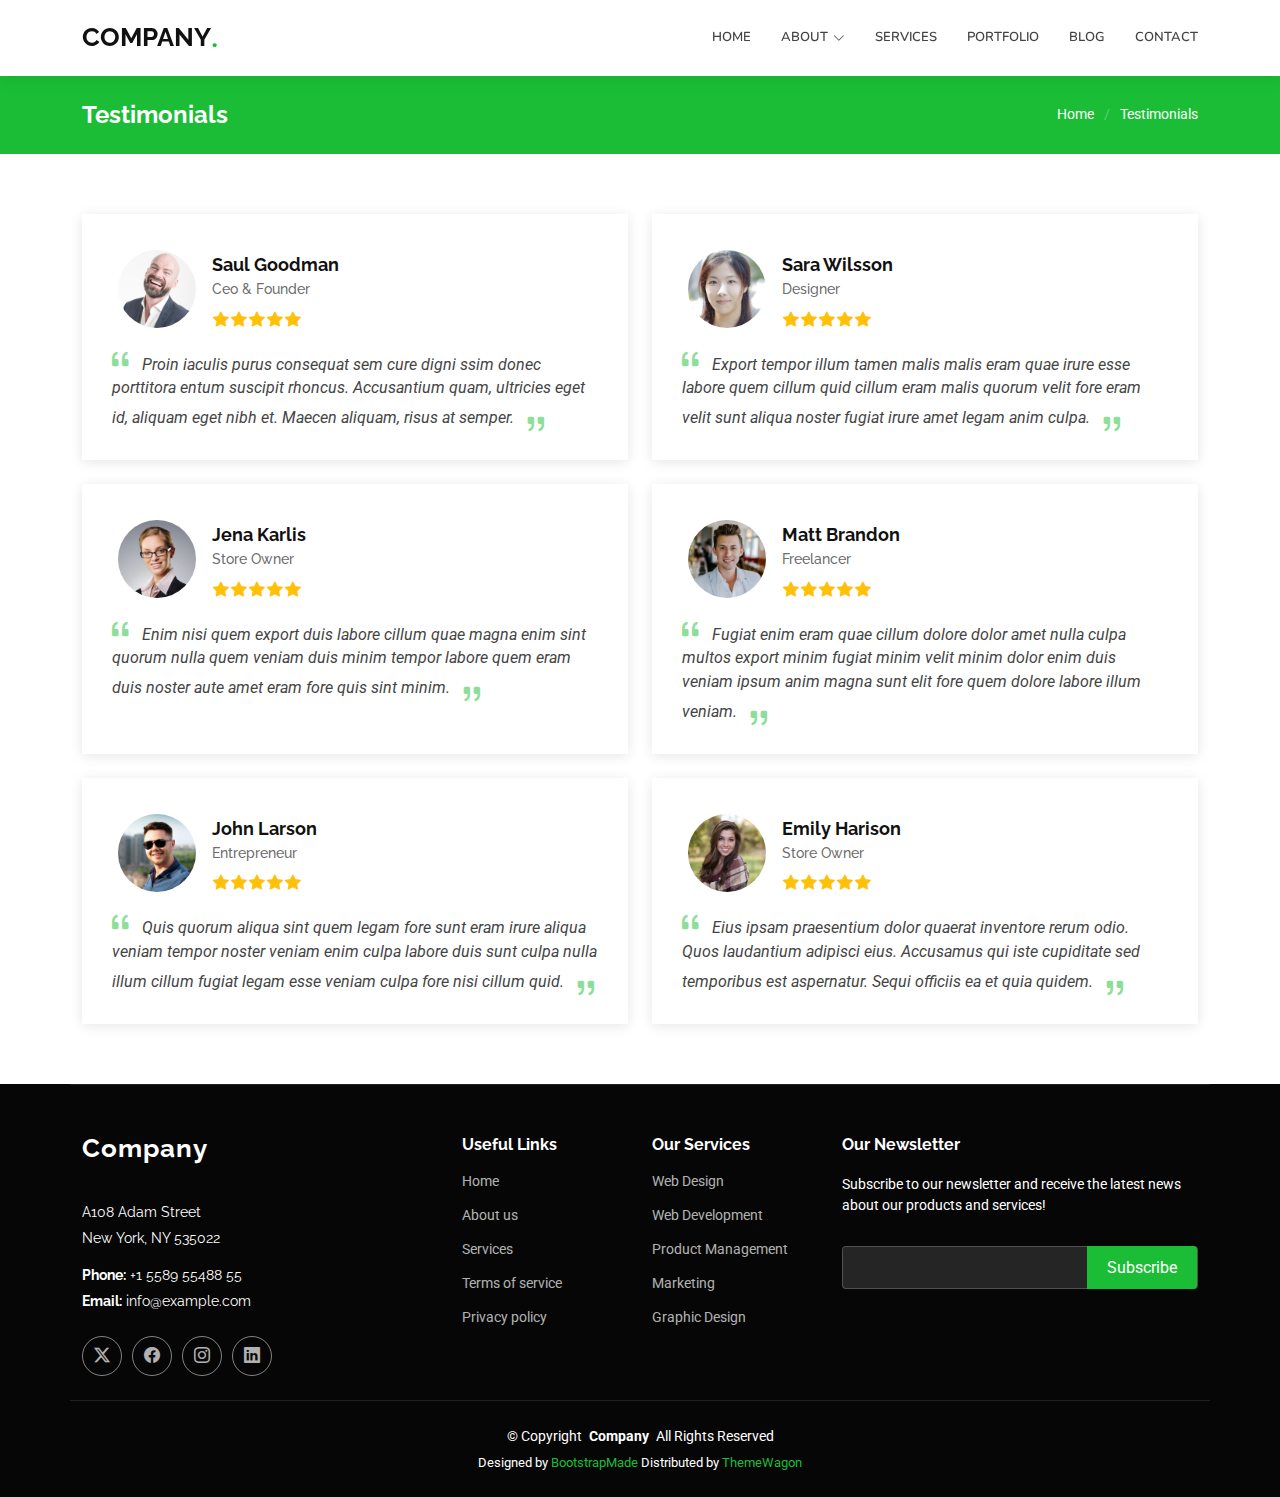
<file: testimonials.html>
<!DOCTYPE html>
<html lang="en">

<head>
    <meta charset="utf-8">
    <meta content="width=device-width, initial-scale=1.0" name="viewport">
    <title>Sweater tech</title>
    <meta name="description" content="">
    <meta name="keywords" content="">

    <!-- Favicons -->
    <link href="assets/img/SweaterTech logo.png" rel="icon">
    <!-- <link href="assets/img/apple-touch-icon.png" rel="apple-touch-icon"> -->

    <!-- Fonts -->
    <link href="https://fonts.googleapis.com" rel="preconnect">
    <link href="https://fonts.gstatic.com" rel="preconnect" crossorigin>
    <link href="https://fonts.googleapis.com/css2?family=Roboto:ital,wght@0,100;0,300;0,400;0,500;0,700;0,900;1,100;1,300;1,400;1,500;1,700;1,900&family=Raleway:ital,wght@0,100;0,200;0,300;0,400;0,500;0,600;0,700;0,800;0,900;1,100;1,200;1,300;1,400;1,500;1,600;1,700;1,800;1,900&family=Nunito:ital,wght@0,200;0,300;0,400;0,500;0,600;0,700;0,800;0,900;1,200;1,300;1,400;1,500;1,600;1,700;1,800;1,900&display=swap"
        rel="stylesheet">

    <!-- Vendor CSS Files -->
    <link href="assets/vendor/bootstrap/css/bootstrap.min.css" rel="stylesheet">
    <link href="assets/vendor/bootstrap-icons/bootstrap-icons.css" rel="stylesheet">
    <link href="assets/vendor/aos/aos.css" rel="stylesheet">
    <link href="assets/vendor/glightbox/css/glightbox.min.css" rel="stylesheet">
    <link href="assets/vendor/swiper/swiper-bundle.min.css" rel="stylesheet">

    <!-- Main CSS File -->
    <link href="assets/css/main.css" rel="stylesheet">

    <!-- =======================================================
  * Template Name: Company
  * Template URL: https://bootstrapmade.com/company-free-html-bootstrap-template/
  * Updated: Aug 07 2024 with Bootstrap v5.3.3
  * Author: BootstrapMade.com
  * License: https://bootstrapmade.com/license/
  ======================================================== -->
</head>

<body class="testimonials-page">

    <header id="header" class="header d-flex align-items-center sticky-top">
        <div class="container position-relative d-flex align-items-center">

            <a href="index.html" class="logo d-flex align-items-center me-auto">
                <!-- Uncomment the line below if you also wish to use an image logo -->
                <!-- <img src="assets/img/logo.png" alt=""> -->
                <h1 class="sitename">Company</h1><span>.</span>
            </a>

            <nav id="navmenu" class="navmenu">
                <ul>
                    <li><a href="#hero">Home</a></li>
                    <li class="dropdown"><a href="about.html"><span>About</span> <i class="bi bi-chevron-down toggle-dropdown"></i></a>
                        <ul>
                            <li><a href="team.html">Team</a></li>
                            <li><a href="testimonials.html" class="active">Testimonials</a></li>
                            <li class="dropdown"><a href="#"><span>Deep Dropdown</span> <i class="bi bi-chevron-down toggle-dropdown"></i></a>
                                <ul>
                                    <li><a href="#">Deep Dropdown 1</a></li>
                                    <li><a href="#">Deep Dropdown 2</a></li>
                                    <li><a href="#">Deep Dropdown 3</a></li>
                                    <li><a href="#">Deep Dropdown 4</a></li>
                                    <li><a href="#">Deep Dropdown 5</a></li>
                                </ul>
                            </li>
                        </ul>
                    </li>
                    <li><a href="services.html">Services</a></li>
                    <li><a href="portfolio.html">Portfolio</a></li>

                    <li><a href="blog.html">Blog</a></li>
                    <li><a href="contact.html">Contact</a></li>
                </ul>
                <i class="mobile-nav-toggle d-xl-none bi bi-list"></i>
            </nav>



        </div>
    </header>

    <main class="main">

        <!-- Page Title -->
        <div class="page-title accent-background">
            <div class="container d-lg-flex justify-content-between align-items-center">
                <h1 class="mb-2 mb-lg-0">Testimonials</h1>
                <nav class="breadcrumbs">
                    <ol>
                        <li><a href="index.html">Home</a></li>
                        <li class="current">Testimonials</li>
                    </ol>
                </nav>
            </div>
        </div>
        <!-- End Page Title -->

        <!-- Testimonials Section -->
        <section id="testimonials" class="testimonials section">

            <div class="container">

                <div class="row gy-4">

                    <div class="col-lg-6" data-aos="fade-up" data-aos-delay="100">
                        <div class="testimonial-item">
                            <img src="assets/img/testimonials/testimonials-1.jpg" class="testimonial-img" alt="">
                            <h3>Saul Goodman</h3>
                            <h4>Ceo &amp; Founder</h4>
                            <div class="stars">
                                <i class="bi bi-star-fill"></i><i class="bi bi-star-fill"></i><i class="bi bi-star-fill"></i><i class="bi bi-star-fill"></i><i class="bi bi-star-fill"></i>
                            </div>
                            <p>
                                <i class="bi bi-quote quote-icon-left"></i>
                                <span>Proin iaculis purus consequat sem cure digni ssim donec porttitora entum suscipit rhoncus. Accusantium quam, ultricies eget id, aliquam eget nibh et. Maecen aliquam, risus at semper.</span>
                                <i class="bi bi-quote quote-icon-right"></i>
                            </p>
                        </div>
                    </div>
                    <!-- End testimonial item -->

                    <div class="col-lg-6" data-aos="fade-up" data-aos-delay="200">
                        <div class="testimonial-item">
                            <img src="assets/img/testimonials/testimonials-2.jpg" class="testimonial-img" alt="">
                            <h3>Sara Wilsson</h3>
                            <h4>Designer</h4>
                            <div class="stars">
                                <i class="bi bi-star-fill"></i><i class="bi bi-star-fill"></i><i class="bi bi-star-fill"></i><i class="bi bi-star-fill"></i><i class="bi bi-star-fill"></i>
                            </div>
                            <p>
                                <i class="bi bi-quote quote-icon-left"></i>
                                <span>Export tempor illum tamen malis malis eram quae irure esse labore quem cillum quid cillum eram malis quorum velit fore eram velit sunt aliqua noster fugiat irure amet legam anim culpa.</span>
                                <i class="bi bi-quote quote-icon-right"></i>
                            </p>
                        </div>
                    </div>
                    <!-- End testimonial item -->

                    <div class="col-lg-6" data-aos="fade-up" data-aos-delay="300">
                        <div class="testimonial-item">
                            <img src="assets/img/testimonials/testimonials-3.jpg" class="testimonial-img" alt="">
                            <h3>Jena Karlis</h3>
                            <h4>Store Owner</h4>
                            <div class="stars">
                                <i class="bi bi-star-fill"></i><i class="bi bi-star-fill"></i><i class="bi bi-star-fill"></i><i class="bi bi-star-fill"></i><i class="bi bi-star-fill"></i>
                            </div>
                            <p>
                                <i class="bi bi-quote quote-icon-left"></i>
                                <span>Enim nisi quem export duis labore cillum quae magna enim sint quorum nulla quem veniam duis minim tempor labore quem eram duis noster aute amet eram fore quis sint minim.</span>
                                <i class="bi bi-quote quote-icon-right"></i>
                            </p>
                        </div>
                    </div>
                    <!-- End testimonial item -->

                    <div class="col-lg-6" data-aos="fade-up" data-aos-delay="400">
                        <div class="testimonial-item">
                            <img src="assets/img/testimonials/testimonials-4.jpg" class="testimonial-img" alt="">
                            <h3>Matt Brandon</h3>
                            <h4>Freelancer</h4>
                            <div class="stars">
                                <i class="bi bi-star-fill"></i><i class="bi bi-star-fill"></i><i class="bi bi-star-fill"></i><i class="bi bi-star-fill"></i><i class="bi bi-star-fill"></i>
                            </div>
                            <p>
                                <i class="bi bi-quote quote-icon-left"></i>
                                <span>Fugiat enim eram quae cillum dolore dolor amet nulla culpa multos export minim fugiat minim velit minim dolor enim duis veniam ipsum anim magna sunt elit fore quem dolore labore illum veniam.</span>
                                <i class="bi bi-quote quote-icon-right"></i>
                            </p>
                        </div>
                    </div>
                    <!-- End testimonial item -->

                    <div class="col-lg-6" data-aos="fade-up" data-aos-delay="500">
                        <div class="testimonial-item">
                            <img src="assets/img/testimonials/testimonials-5.jpg" class="testimonial-img" alt="">
                            <h3>John Larson</h3>
                            <h4>Entrepreneur</h4>
                            <div class="stars">
                                <i class="bi bi-star-fill"></i><i class="bi bi-star-fill"></i><i class="bi bi-star-fill"></i><i class="bi bi-star-fill"></i><i class="bi bi-star-fill"></i>
                            </div>
                            <p>
                                <i class="bi bi-quote quote-icon-left"></i>
                                <span>Quis quorum aliqua sint quem legam fore sunt eram irure aliqua veniam tempor noster veniam enim culpa labore duis sunt culpa nulla illum cillum fugiat legam esse veniam culpa fore nisi cillum quid.</span>
                                <i class="bi bi-quote quote-icon-right"></i>
                            </p>
                        </div>
                    </div>
                    <!-- End testimonial item -->

                    <div class="col-lg-6" data-aos="fade-up" data-aos-delay="600">
                        <div class="testimonial-item">
                            <img src="assets/img/testimonials/testimonials-6.jpg" class="testimonial-img" alt="">
                            <h3>Emily Harison</h3>
                            <h4>Store Owner</h4>
                            <div class="stars">
                                <i class="bi bi-star-fill"></i><i class="bi bi-star-fill"></i><i class="bi bi-star-fill"></i><i class="bi bi-star-fill"></i><i class="bi bi-star-fill"></i>
                            </div>
                            <p>
                                <i class="bi bi-quote quote-icon-left"></i>
                                <span>Eius ipsam praesentium dolor quaerat inventore rerum odio. Quos laudantium adipisci eius. Accusamus qui iste cupiditate sed temporibus est aspernatur. Sequi officiis ea et quia quidem.</span>
                                <i class="bi bi-quote quote-icon-right"></i>
                            </p>
                        </div>
                    </div>
                    <!-- End testimonial item -->

                </div>

            </div>

        </section>
        <!-- /Testimonials Section -->

    </main>

    <footer id="footer" class="footer dark-background">

        <div class="container footer-top">
            <div class="row gy-4">
                <div class="col-lg-4 col-md-6 footer-about">
                    <a href="index.html" class="logo d-flex align-items-center">
                        <span class="sitename">Company</span>
                    </a>
                    <div class="footer-contact pt-3">
                        <p>A108 Adam Street</p>
                        <p>New York, NY 535022</p>
                        <p class="mt-3"><strong>Phone:</strong> <span>+1 5589 55488 55</span></p>
                        <p><strong>Email:</strong> <span>info@example.com</span></p>
                    </div>
                    <div class="social-links d-flex mt-4">
                        <a href=""><i class="bi bi-twitter-x"></i></a>
                        <a href=""><i class="bi bi-facebook"></i></a>
                        <a href=""><i class="bi bi-instagram"></i></a>
                        <a href=""><i class="bi bi-linkedin"></i></a>
                    </div>
                </div>

                <div class="col-lg-2 col-md-3 footer-links">
                    <h4>Useful Links</h4>
                    <ul>
                        <li><a href="#">Home</a></li>
                        <li><a href="#">About us</a></li>
                        <li><a href="#">Services</a></li>
                        <li><a href="#">Terms of service</a></li>
                        <li><a href="#">Privacy policy</a></li>
                    </ul>
                </div>

                <div class="col-lg-2 col-md-3 footer-links">
                    <h4>Our Services</h4>
                    <ul>
                        <li><a href="#">Web Design</a></li>
                        <li><a href="#">Web Development</a></li>
                        <li><a href="#">Product Management</a></li>
                        <li><a href="#">Marketing</a></li>
                        <li><a href="#">Graphic Design</a></li>
                    </ul>
                </div>

                <div class="col-lg-4 col-md-12 footer-newsletter">
                    <h4>Our Newsletter</h4>
                    <p>Subscribe to our newsletter and receive the latest news about our products and services!</p>
                    <form action="forms/newsletter.php" method="post" class="php-email-form">
                        <div class="newsletter-form"><input type="email" name="email"><input type="submit" value="Subscribe"></div>
                        <div class="loading">Loading</div>
                        <div class="error-message"></div>
                        <div class="sent-message">Your subscription request has been sent. Thank you!</div>
                    </form>
                </div>

            </div>
        </div>

        <div class="container copyright text-center mt-4">
            <p>© <span>Copyright</span> <strong class="px-1 sitename">Company</strong> <span>All Rights Reserved</span></p>
            <div class="credits">
                <!-- All the links in the footer should remain intact. -->
                <!-- You can delete the links only if you've purchased the pro version. -->
                <!-- Licensing information: https://bootstrapmade.com/license/ -->
                <!-- Purchase the pro version with working PHP/AJAX contact form: [buy-url] -->
                Designed by <a href="https://bootstrapmade.com/">BootstrapMade</a> Distributed by <a href=“https://themewagon.com>ThemeWagon
      </div>
    </div>

  </footer>

  <!-- Scroll Top -->
  <a href="#" id="scroll-top" class="scroll-top d-flex align-items-center justify-content-center"><i class="bi bi-arrow-up-short"></i></a>

                <!-- Preloader -->
                <div id="preloader"></div>

                <!-- Vendor JS Files -->
                <script src="assets/vendor/bootstrap/js/bootstrap.bundle.min.js"></script>
                <script src="assets/vendor/php-email-form/validate.js"></script>
                <script src="assets/vendor/aos/aos.js"></script>
                <script src="assets/vendor/glightbox/js/glightbox.min.js"></script>
                <script src="assets/vendor/imagesloaded/imagesloaded.pkgd.min.js"></script>
                <script src="assets/vendor/isotope-layout/isotope.pkgd.min.js"></script>
                <script src="assets/vendor/waypoints/noframework.waypoints.js"></script>
                <script src="assets/vendor/swiper/swiper-bundle.min.js"></script>

                <!-- Main JS File -->
                <script src="assets/js/main.js"></script>

</body>

</html>
</file>
<file: assets/css/main.css>
/**
* Template Name: Company
* Template URL: https://bootstrapmade.com/company-free-html-bootstrap-template/
* Updated: Aug 07 2024 with Bootstrap v5.3.3
* Author: BootstrapMade.com
* License: https://bootstrapmade.com/license/
*/


/*--------------------------------------------------------------
# Font & Color Variables
# Help: https://bootstrapmade.com/color-system/
--------------------------------------------------------------*/


/* Fonts */

:root {
    --default-font: "Roboto", system-ui, -apple-system, "Segoe UI", Roboto, "Helvetica Neue", Arial, "Noto Sans", "Liberation Sans", sans-serif, "Apple Color Emoji", "Segoe UI Emoji", "Segoe UI Symbol", "Noto Color Emoji";
    --heading-font: "Raleway", sans-serif;
    --nav-font: "Nunito", sans-serif;
}


/* Global Colors - The following color variables are used throughout the website. Updating them here will change the color scheme of the entire website */

:root {
    --background-color: #ffffff;
    /* Background color for the entire website, including individual sections */
    --default-color: #444444;
    /* Default color used for the majority of the text content across the entire website */
    --heading-color: #111111;
    /* Color for headings, subheadings and title throughout the website */
    --accent-color: #1bbd36;
    /* Accent color that represents your brand on the website. It's used for buttons, links, and other elements that need to stand out */
    --surface-color: #ffffff;
    /* The surface color is used as a background of boxed elements within sections, such as cards, icon boxes, or other elements that require a visual separation from the global background. */
    --contrast-color: #ffffff;
    /* Contrast color for text, ensuring readability against backgrounds of accent, heading, or default colors. */
}


/* Nav Menu Colors - The following color variables are used specifically for the navigation menu. They are separate from the global colors to allow for more customization options */

:root {
    --nav-color: #444444;
    /* The default color of the main navmenu links */
    --nav-hover-color: #1bbd36;
    /* Applied to main navmenu links when they are hovered over or active */
    --nav-mobile-background-color: #ffffff;
    /* Used as the background color for mobile navigation menu */
    --nav-dropdown-background-color: #ffffff;
    /* Used as the background color for dropdown items that appear when hovering over primary navigation items */
    --nav-dropdown-color: #444444;
    /* Used for navigation links of the dropdown items in the navigation menu. */
    --nav-dropdown-hover-color: #1bbd36;
    /* Similar to --nav-hover-color, this color is applied to dropdown navigation links when they are hovered over. */
}


/* Color Presets - These classes override global colors when applied to any section or element, providing reuse of the sam color scheme. */

.light-background {
    --background-color: #f7f7f7;
    --surface-color: #ffffff;
}

.dark-background {
    --background-color: #060606;
    --default-color: #ffffff;
    --heading-color: #ffffff;
    --surface-color: #252525;
    --contrast-color: #ffffff;
}

.accent-background {
    --background-color: #1bbd36;
    --default-color: #ffffff;
    --heading-color: #ffffff;
    --accent-color: #ffffff;
    --surface-color: #2ae149;
    --contrast-color: #ffffff;
}


/* Smooth scroll */

:root {
    scroll-behavior: smooth;
}


/*--------------------------------------------------------------
# General Styling & Shared Classes
--------------------------------------------------------------*/

body {
    color: var(--default-color);
    background-color: var(--background-color);
    font-family: var(--default-font);
}

a {
    color: var(--accent-color);
    text-decoration: none;
    transition: 0.3s;
}

a:hover {
    color: color-mix(in srgb, var(--accent-color), transparent 25%);
    text-decoration: none;
}

h1,
h2,
h3,
h4,
h5,
h6 {
    color: var(--heading-color);
    font-family: var(--heading-font);
}


/* PHP Email Form Messages
------------------------------*/

.php-email-form .error-message {
    display: none;
    background: #df1529;
    color: #ffffff;
    text-align: left;
    padding: 15px;
    margin-bottom: 24px;
    font-weight: 600;
}

.php-email-form .sent-message {
    display: none;
    color: #ffffff;
    background: #059652;
    text-align: center;
    padding: 15px;
    margin-bottom: 24px;
    font-weight: 600;
}

.php-email-form .loading {
    display: none;
    background: var(--surface-color);
    text-align: center;
    padding: 15px;
    margin-bottom: 24px;
}

.php-email-form .loading:before {
    content: "";
    display: inline-block;
    border-radius: 50%;
    width: 24px;
    height: 24px;
    margin: 0 10px -6px 0;
    border: 3px solid var(--accent-color);
    border-top-color: var(--surface-color);
    animation: php-email-form-loading 1s linear infinite;
}

@keyframes php-email-form-loading {
    0% {
        transform: rotate(0deg);
    }
    100% {
        transform: rotate(360deg);
    }
}


/*--------------------------------------------------------------
# Global Header
--------------------------------------------------------------*/

.header {
    color: var(--default-color);
    background-color: var(--background-color);
    padding: 10px 0;
    transition: all 0.5s;
    z-index: 997;
    box-shadow: 0px 0 18px rgba(0, 0, 0, 0.1);
}

.header .logo {
    line-height: 1;
}

.header .logo img {
    max-height: 36px;
    margin-right: 8px;
}

.header .logo h1 {
    font-size: 26px;
    margin: 0;
    font-weight: 700;
    text-transform: uppercase;
    color: var(--heading-color);
}

.header .logo span {
    color: var(--accent-color);
    font-size: 26px;
    font-weight: 700;
}

.header .header-social-links {
    padding: 0 0 0 15px;
}

.header .header-social-links a {
    color: color-mix(in srgb, var(--default-color), transparent 40%);
    padding-left: 10px;
    display: inline-block;
    transition: 0.3s;
    font-size: 16px;
}

.header .header-social-links a:hover {
    color: var(--accent-color);
}

.header .header-social-links a i {
    line-height: 0px;
}

@media (max-width: 1200px) {
    .header .logo {
        order: 1;
    }
    .header .logo h1 {
        font-size: 24px;
    }
    .header .header-social-links {
        order: 2;
        padding: 0 15px 0 0;
    }
    .header .navmenu {
        order: 3;
    }
}


/*--------------------------------------------------------------
# Navigation Menu
--------------------------------------------------------------*/


/* Navmenu - Desktop */

@media (min-width: 1200px) {
    .navmenu {
        padding: 0;
    }
    .navmenu ul {
        margin: 0;
        padding: 0;
        display: flex;
        list-style: none;
        align-items: center;
    }
    .navmenu li {
        position: relative;
    }
    .navmenu a,
    .navmenu a:focus {
        color: var(--nav-color);
        padding: 18px 15px;
        font-size: 13px;
        font-family: var(--nav-font);
        text-transform: uppercase;
        font-weight: 600;
        display: flex;
        align-items: center;
        justify-content: space-between;
        white-space: nowrap;
        transition: 0.3s;
    }
    .navmenu a i,
    .navmenu a:focus i {
        font-size: 12px;
        line-height: 0;
        margin-left: 5px;
        transition: 0.3s;
    }
    .navmenu li:last-child a {
        padding-right: 0;
    }
    .navmenu li:hover>a,
    .navmenu .active,
    .navmenu .active:focus {
        color: var(--nav-hover-color);
    }
    .navmenu .dropdown ul {
        margin: 0;
        padding: 10px 0;
        background: var(--nav-dropdown-background-color);
        display: block;
        position: absolute;
        visibility: hidden;
        left: 14px;
        top: 130%;
        opacity: 0;
        transition: 0.3s;
        border-radius: 4px;
        z-index: 99;
        box-shadow: 0px 0px 30px rgba(0, 0, 0, 0.1);
    }
    .navmenu .dropdown ul li {
        min-width: 200px;
    }
    .navmenu .dropdown ul a {
        padding: 10px 20px;
        font-size: 15px;
        text-transform: none;
        color: var(--nav-dropdown-color);
    }
    .navmenu .dropdown ul a i {
        font-size: 12px;
    }
    .navmenu .dropdown ul a:hover,
    .navmenu .dropdown ul .active:hover,
    .navmenu .dropdown ul li:hover>a {
        color: var(--nav-dropdown-hover-color);
    }
    .navmenu .dropdown:hover>ul {
        opacity: 1;
        top: 100%;
        visibility: visible;
    }
    .navmenu .dropdown .dropdown ul {
        top: 0;
        left: -90%;
        visibility: hidden;
    }
    .navmenu .dropdown .dropdown:hover>ul {
        opacity: 1;
        top: 0;
        left: -100%;
        visibility: visible;
    }
}


/* Navmenu - Mobile */

@media (max-width: 1199px) {
    .mobile-nav-toggle {
        color: var(--nav-color);
        font-size: 28px;
        line-height: 0;
        margin-right: 10px;
        cursor: pointer;
        transition: color 0.3s;
    }
    .navmenu {
        padding: 0;
        z-index: 9997;
    }
    .navmenu ul {
        display: none;
        list-style: none;
        position: absolute;
        inset: 60px 20px 20px 20px;
        padding: 10px 0;
        margin: 0;
        border-radius: 6px;
        background-color: var(--nav-mobile-background-color);
        overflow-y: auto;
        transition: 0.3s;
        z-index: 9998;
        box-shadow: 0px 0px 30px rgba(0, 0, 0, 0.1);
    }
    .navmenu a,
    .navmenu a:focus {
        color: var(--nav-dropdown-color);
        padding: 10px 20px;
        font-family: var(--nav-font);
        font-size: 17px;
        font-weight: 500;
        display: flex;
        align-items: center;
        justify-content: space-between;
        white-space: nowrap;
        transition: 0.3s;
    }
    .navmenu a i,
    .navmenu a:focus i {
        font-size: 12px;
        line-height: 0;
        margin-left: 5px;
        width: 30px;
        height: 30px;
        display: flex;
        align-items: center;
        justify-content: center;
        border-radius: 50%;
        transition: 0.3s;
        background-color: color-mix(in srgb, var(--accent-color), transparent 90%);
    }
    .navmenu a i:hover,
    .navmenu a:focus i:hover {
        background-color: var(--accent-color);
        color: var(--contrast-color);
    }
    .navmenu a:hover,
    .navmenu .active,
    .navmenu .active:focus {
        color: var(--nav-dropdown-hover-color);
    }
    .navmenu .active i,
    .navmenu .active:focus i {
        background-color: var(--accent-color);
        color: var(--contrast-color);
        transform: rotate(180deg);
    }
    .navmenu .dropdown ul {
        position: static;
        display: none;
        z-index: 99;
        padding: 10px 0;
        margin: 10px 20px;
        background-color: var(--nav-dropdown-background-color);
        border: 1px solid color-mix(in srgb, var(--default-color), transparent 90%);
        box-shadow: none;
        transition: all 0.5s ease-in-out;
    }
    .navmenu .dropdown ul ul {
        background-color: rgba(33, 37, 41, 0.1);
    }
    .navmenu .dropdown>.dropdown-active {
        display: block;
        background-color: rgba(33, 37, 41, 0.03);
    }
    .mobile-nav-active {
        overflow: hidden;
    }
    .mobile-nav-active .mobile-nav-toggle {
        color: #fff;
        position: absolute;
        font-size: 32px;
        top: 15px;
        right: 15px;
        margin-right: 0;
        z-index: 9999;
    }
    .mobile-nav-active .navmenu {
        position: fixed;
        overflow: hidden;
        inset: 0;
        background: rgba(33, 37, 41, 0.8);
        transition: 0.3s;
    }
    .mobile-nav-active .navmenu>ul {
        display: block;
    }
}


/*--------------------------------------------------------------
# Global Footer
--------------------------------------------------------------*/

.footer {
    color: var(--default-color);
    background-color: var(--background-color);
    font-size: 14px;
    position: relative;
}

.footer .footer-top {
    padding-top: 50px;
    border-top: 1px solid color-mix(in srgb, var(--default-color), transparent 90%);
}

.footer .footer-about .logo {
    line-height: 1;
    margin-bottom: 25px;
}

.footer .footer-about .logo img {
    max-height: 40px;
    margin-right: 6px;
}

.footer .footer-about .logo span {
    font-size: 26px;
    font-weight: 700;
    letter-spacing: 1px;
    font-family: var(--heading-font);
    color: var(--heading-color);
}

.footer .footer-about p {
    font-size: 14px;
    font-family: var(--heading-font);
}

.footer .social-links a {
    display: flex;
    align-items: center;
    justify-content: center;
    width: 40px;
    height: 40px;
    border-radius: 50%;
    border: 1px solid color-mix(in srgb, var(--default-color), transparent 50%);
    font-size: 16px;
    color: color-mix(in srgb, var(--default-color), transparent 30%);
    margin-right: 10px;
    transition: 0.3s;
}

.footer .social-links a:hover {
    color: var(--accent-color);
    border-color: var(--accent-color);
}

.footer h4 {
    font-size: 16px;
    font-weight: bold;
    position: relative;
    padding-bottom: 12px;
}

.footer .footer-links {
    margin-bottom: 30px;
}

.footer .footer-links ul {
    list-style: none;
    padding: 0;
    margin: 0;
}

.footer .footer-links ul i {
    padding-right: 2px;
    font-size: 12px;
    line-height: 0;
}

.footer .footer-links ul li {
    padding: 10px 0;
    display: flex;
    align-items: center;
}

.footer .footer-links ul li:first-child {
    padding-top: 0;
}

.footer .footer-links ul a {
    color: color-mix(in srgb, var(--default-color), transparent 30%);
    display: inline-block;
    line-height: 1;
}

.footer .footer-links ul a:hover {
    color: var(--accent-color);
}

.footer .footer-contact p {
    margin-bottom: 5px;
}

.footer .footer-newsletter .newsletter-form {
    margin-top: 30px;
    margin-bottom: 15px;
    padding: 6px 8px;
    position: relative;
    border-radius: 4px;
    border: 1px solid color-mix(in srgb, var(--default-color), transparent 80%);
    display: flex;
    background-color: var(--surface-color);
    transition: 0.3s;
}

.footer .footer-newsletter .newsletter-form:focus-within {
    border-color: var(--accent-color);
}

.footer .footer-newsletter .newsletter-form input[type=email] {
    border: 0;
    padding: 4px;
    width: 100%;
    background-color: var(--surface-color);
    color: var(--default-color);
}

.footer .footer-newsletter .newsletter-form input[type=email]:focus-visible {
    outline: none;
}

.footer .footer-newsletter .newsletter-form input[type=submit] {
    border: 0;
    font-size: 16px;
    padding: 0 20px;
    margin: -7px -8px -7px 0;
    background: var(--accent-color);
    color: var(--contrast-color);
    transition: 0.3s;
    border-radius: 0 4px 4px 0;
}

.footer .footer-newsletter .newsletter-form input[type=submit]:hover {
    background: color-mix(in srgb, var(--accent-color), transparent 20%);
}

.footer .copyright {
    padding: 25px 0;
    border-top: 1px solid color-mix(in srgb, var(--default-color), transparent 90%);
}

.footer .copyright p {
    margin-bottom: 0;
}

.footer .credits {
    margin-top: 6px;
    font-size: 13px;
}


/*--------------------------------------------------------------
# Preloader
--------------------------------------------------------------*/

#preloader {
    position: fixed;
    inset: 0;
    z-index: 999999;
    overflow: hidden;
    background: var(--background-color);
    transition: all 0.6s ease-out;
}

#preloader:before {
    content: "";
    position: fixed;
    top: calc(50% - 30px);
    left: calc(50% - 30px);
    border: 6px solid #ffffff;
    border-color: var(--accent-color) transparent var(--accent-color) transparent;
    border-radius: 50%;
    width: 60px;
    height: 60px;
    animation: animate-preloader 1.5s linear infinite;
}

@keyframes animate-preloader {
    0% {
        transform: rotate(0deg);
    }
    100% {
        transform: rotate(360deg);
    }
}


/*--------------------------------------------------------------
# Scroll Top Button
--------------------------------------------------------------*/

.scroll-top {
    position: fixed;
    visibility: hidden;
    opacity: 0;
    right: 15px;
    bottom: 15px;
    z-index: 99999;
    background-color: var(--accent-color);
    width: 40px;
    height: 40px;
    border-radius: 4px;
    transition: all 0.4s;
}

.scroll-top i {
    font-size: 24px;
    color: var(--contrast-color);
    line-height: 0;
}

.scroll-top:hover {
    background-color: color-mix(in srgb, var(--accent-color), transparent 20%);
    color: var(--contrast-color);
}

.scroll-top.active {
    visibility: visible;
    opacity: 1;
}


/*--------------------------------------------------------------
# Disable aos animation delay on mobile devices
--------------------------------------------------------------*/

@media screen and (max-width: 768px) {
    [data-aos-delay] {
        transition-delay: 0 !important;
    }
}


/*--------------------------------------------------------------
# Global Page Titles & Breadcrumbs
--------------------------------------------------------------*/

.page-title {
    color: var(--default-color);
    background-color: var(--background-color);
    padding: 25px 0;
    position: relative;
}

.page-title h1 {
    font-size: 24px;
    font-weight: 700;
}

.page-title .breadcrumbs ol {
    display: flex;
    flex-wrap: wrap;
    list-style: none;
    padding: 0;
    margin: 0;
    font-size: 14px;
    font-weight: 400;
}

.page-title .breadcrumbs ol li+li {
    padding-left: 10px;
}

.page-title .breadcrumbs ol li+li::before {
    content: "/";
    display: inline-block;
    padding-right: 10px;
    color: color-mix(in srgb, var(--default-color), transparent 70%);
}


/*--------------------------------------------------------------
# Global Sections
--------------------------------------------------------------*/

section,
.section {
    color: var(--default-color);
    background-color: var(--background-color);
    padding: 60px 0;
    scroll-margin-top: 100px;
    overflow: clip;
}

@media (max-width: 1199px) {
    section,
    .section {
        scroll-margin-top: 66px;
    }
}


/*--------------------------------------------------------------
# Global Section Titles
--------------------------------------------------------------*/

.section-title {
    text-align: center;
    padding-bottom: 60px;
    position: relative;
}

.section-title h2 {
    font-size: 32px;
    font-weight: 700;
    margin-bottom: 20px;
    text-transform: uppercase;
    padding-bottom: 20px;
    position: relative;
}

.section-title h2:after {
    content: "";
    position: absolute;
    display: block;
    width: 50px;
    height: 3px;
    background: var(--accent-color);
    left: 0;
    right: 0;
    bottom: 0;
    margin: auto;
}

.section-title p {
    margin-bottom: 0;
}


/*--------------------------------------------------------------
# Hero Section
--------------------------------------------------------------*/

.hero {
    padding: 0;
}

.hero .carousel {
    width: 100%;
    min-height: calc(100vh - 75px);
    padding: 0;
    margin: 0;
    position: relative;
}

@media (max-height: 500px),
(max-width: 1200px) {
    .hero .carousel {
        min-height: calc(100vh - 48px);
    }
}

.hero img {
    position: absolute;
    inset: 0;
    display: block;
    width: 100%;
    height: 100%;
    object-fit: cover;
    z-index: 1;
}

.hero .carousel-item {
    position: absolute;
    inset: 0;
    background-size: cover;
    background-position: center;
    background-repeat: no-repeat;
    display: flex;
    justify-content: center;
    align-items: flex-end;
}

.hero .container {
    background: color-mix(in srgb, var(--surface-color), transparent 40%);
    position: relative;
    text-align: center;
    padding-top: 30px;
    padding-bottom: 30px;
    margin-bottom: 50px;
    border-top: 4px solid var(--accent-color);
    z-index: 3;
}

@media (max-width: 1200px) {
    .hero .container {
        margin-left: 50px;
        margin-right: 50px;
    }
}

.hero h2 {
    margin-bottom: 20px;
    font-size: 36px;
    font-weight: 700;
}

@media (max-width: 768px) {
    .hero h2 {
        font-size: 30px;
    }
}

.hero .btn-get-started {
    font-weight: 500;
    font-size: 15px;
    letter-spacing: 1px;
    display: inline-block;
    padding: 8px 32px;
    transition: 0.5s;
    margin: 10px;
    border-radius: 4px;
    color: var(--contrast-color);
    border: 2px solid var(--accent-color);
}

.hero .btn-get-started:hover {
    background: var(--accent-color);
    color: var(--contrast-color);
}

.hero .carousel-control-prev {
    justify-content: start;
}

@media (min-width: 640px) {
    .hero .carousel-control-prev {
        padding-left: 15px;
    }
}

.hero .carousel-control-next {
    justify-content: end;
}

@media (min-width: 640px) {
    .hero .carousel-control-next {
        padding-right: 15px;
    }
}

.hero .carousel-control-next-icon,
.hero .carousel-control-prev-icon {
    background: none;
    font-size: 26px;
    line-height: 0;
    background: color-mix(in srgb, var(--default-color), transparent 90%);
    border-radius: 50px;
    color: var(--contrast-color);
    transition: 0.3s;
    width: 54px;
    height: 54px;
    display: flex;
    align-items: center;
    justify-content: center;
}

.hero .carousel-control-prev,
.hero .carousel-control-next {
    transition: 0.3s;
    opacity: 0.5;
}

.hero .carousel-control-prev:focus,
.hero .carousel-control-next:focus {
    opacity: 0.5;
}

.hero .carousel-control-prev:hover,
.hero .carousel-control-next:hover {
    opacity: 0.9;
}

.hero .carousel-control-prev:hover .carousel-control-next-icon,
.hero .carousel-control-prev:hover .carousel-control-prev-icon,
.hero .carousel-control-next:hover .carousel-control-next-icon,
.hero .carousel-control-next:hover .carousel-control-prev-icon {
    background: var(--accent-color);
    color: var(--default-color);
}

.hero .carousel-indicators li {
    cursor: pointer;
    background: var(--default-color);
    overflow: hidden;
    border: 0;
    width: 12px;
    height: 12px;
    border-radius: 50px;
    opacity: 0.6;
    transition: 0.3s;
}

.hero .carousel-indicators li.active {
    opacity: 1;
    background: var(--accent-color);
}


/*--------------------------------------------------------------
# About Section
--------------------------------------------------------------*/

.about .inner-title {
    font-size: 2.75rem;
    font-weight: 700;
    margin: 30px 0;
}

@media (min-width: 991px) {
    .about .inner-title {
        max-width: 65%;
        margin: 0 0 80px 0;
    }
}

.about .our-story {
    padding: 40px;
    background-color: color-mix(in srgb, var(--default-color), transparent 96%);
}

@media (min-width: 991px) {
    .about .our-story {
        padding-right: 35%;
    }
}

.about .our-story h4 {
    text-transform: uppercase;
    font-size: 1.1rem;
    color: color-mix(in srgb, var(--default-color), transparent 50%);
}

.about .our-story h3 {
    font-size: 2.25rem;
    font-weight: 700;
    color: color-mix(in srgb, var(--default-color), transparent 20%);
}

.about .our-story p:last-child {
    margin-bottom: 0;
}

.about ul {
    list-style: none;
    padding: 0;
    font-size: 15px;
}

.about ul li {
    padding: 5px 0;
    display: flex;
    align-items: center;
}

.about ul i {
    font-size: 1.25rem;
    margin-right: 0.5rem;
    line-height: 1.2;
    color: var(--accent-color);
}

.about .watch-video i {
    font-size: 2rem;
    transition: 0.3s;
    color: var(--accent-color);
}

.about .watch-video a {
    font-weight: 600;
    color: color-mix(in srgb, var(--default-color), transparent 20%);
    margin-left: 8px;
    transition: 0.3s;
}

.about .watch-video:hover a {
    color: var(--accent-color);
}

.about .about-img {
    min-height: 400px;
    position: relative;
}

@media (min-width: 992px) {
    .about .about-img {
        position: absolute;
        top: 0;
        right: 0;
        min-height: 600px;
    }
}

.about .about-img img {
    position: absolute;
    inset: 0;
    display: block;
    width: 100%;
    height: 100%;
    object-fit: cover;
    object-position: center;
    z-index: 1;
}


/*--------------------------------------------------------------
# Services Section
--------------------------------------------------------------*/

.services .service-item {
    background-color: var(--surface-color);
    box-shadow: 0px 5px 90px 0px rgba(0, 0, 0, 0.1);
    height: 100%;
    padding: 60px 30px;
    text-align: center;
    transition: 0.3s;
    border-radius: 5px;
}

.services .service-item .icon {
    margin: 0 auto;
    width: 100px;
    height: 100px;
    display: flex;
    align-items: center;
    justify-content: center;
    transition: ease-in-out 0.3s;
    position: relative;
}

.services .service-item .icon i {
    font-size: 36px;
    transition: 0.5s;
    position: relative;
}

.services .service-item .icon svg {
    position: absolute;
    top: 0;
    left: 0;
}

.services .service-item .icon svg path {
    transition: 0.5s;
    fill: color-mix(in srgb, var(--default-color), transparent 95%);
}

.services .service-item h3 {
    font-weight: 700;
    margin: 10px 0 15px 0;
    font-size: 22px;
}

.services .service-item p {
    line-height: 24px;
    font-size: 14px;
    margin-bottom: 0;
}

.services .service-item:hover {
    box-shadow: 0px 5px 35px 0px rgba(0, 0, 0, 0.1);
}

.services .service-item.item-cyan i {
    color: #0dcaf0;
}

.services .service-item.item-cyan:hover .icon i {
    color: #fff;
}

.services .service-item.item-cyan:hover .icon path {
    fill: #0dcaf0;
}

.services .service-item.item-orange i {
    color: #fd7e14;
}

.services .service-item.item-orange:hover .icon i {
    color: #fff;
}

.services .service-item.item-orange:hover .icon path {
    fill: #fd7e14;
}

.services .service-item.item-teal i {
    color: #20c997;
}

.services .service-item.item-teal:hover .icon i {
    color: #fff;
}

.services .service-item.item-teal:hover .icon path {
    fill: #20c997;
}

.services .service-item.item-red i {
    color: #df1529;
}

.services .service-item.item-red:hover .icon i {
    color: #fff;
}

.services .service-item.item-red:hover .icon path {
    fill: #df1529;
}

.services .service-item.item-indigo i {
    color: #6610f2;
}

.services .service-item.item-indigo:hover .icon i {
    color: #fff;
}

.services .service-item.item-indigo:hover .icon path {
    fill: #6610f2;
}

.services .service-item.item-pink i {
    color: #f3268c;
}

.services .service-item.item-pink:hover .icon i {
    color: #fff;
}

.services .service-item.item-pink:hover .icon path {
    fill: #f3268c;
}


/*--------------------------------------------------------------
# Portfolio Section
--------------------------------------------------------------*/

.portfolio .portfolio-filters {
    padding: 0;
    margin: 0 auto 20px auto;
    list-style: none;
    text-align: center;
}

.portfolio .portfolio-filters li {
    cursor: pointer;
    display: inline-block;
    padding: 8px 20px 10px 20px;
    margin: 0;
    font-size: 15px;
    font-weight: 500;
    line-height: 1;
    margin-bottom: 5px;
    border-radius: 4px;
    transition: all 0.3s ease-in-out;
    font-family: var(--heading-font);
}

.portfolio .portfolio-filters li:hover,
.portfolio .portfolio-filters li.filter-active {
    color: var(--contrast-color);
    background-color: var(--accent-color);
}

.portfolio .portfolio-filters li:first-child {
    margin-left: 0;
}

.portfolio .portfolio-filters li:last-child {
    margin-right: 0;
}

@media (max-width: 575px) {
    .portfolio .portfolio-filters li {
        font-size: 14px;
        margin: 0 0 10px 0;
    }
}

.portfolio .portfolio-item {
    position: relative;
    overflow: hidden;
}

.portfolio .portfolio-item .portfolio-info {
    opacity: 0;
    position: absolute;
    left: 12px;
    right: 12px;
    bottom: -100%;
    z-index: 3;
    transition: all ease-in-out 0.5s;
    background: color-mix(in srgb, var(--surface-color), transparent 10%);
    padding: 15px;
}

.portfolio .portfolio-item .portfolio-info h4 {
    font-size: 18px;
    font-weight: 600;
    padding-right: 50px;
}

.portfolio .portfolio-item .portfolio-info p {
    color: color-mix(in srgb, var(--default-color), transparent 30%);
    font-size: 14px;
    margin-bottom: 0;
    padding-right: 50px;
}

.portfolio .portfolio-item .portfolio-info .preview-link,
.portfolio .portfolio-item .portfolio-info .details-link {
    position: absolute;
    right: 50px;
    font-size: 24px;
    top: calc(50% - 14px);
    color: color-mix(in srgb, var(--default-color), transparent 30%);
    transition: 0.3s;
    line-height: 0;
}

.portfolio .portfolio-item .portfolio-info .preview-link:hover,
.portfolio .portfolio-item .portfolio-info .details-link:hover {
    color: var(--accent-color);
}

.portfolio .portfolio-item .portfolio-info .details-link {
    right: 14px;
    font-size: 28px;
}

.portfolio .portfolio-item:hover .portfolio-info {
    opacity: 1;
    bottom: 0;
}


/*--------------------------------------------------------------
# Clients Section
--------------------------------------------------------------*/

.clients .clients-wrap {
    border-top: 1px solid color-mix(in srgb, var(--default-color), transparent 85%);
    border-left: 1px solid color-mix(in srgb, var(--default-color), transparent 85%);
}

.clients .client-logo {
    background-color: var(--surface-color);
    display: flex;
    justify-content: center;
    align-items: center;
    border-right: 1px solid color-mix(in srgb, var(--default-color), transparent 85%);
    border-bottom: 1px solid color-mix(in srgb, var(--default-color), transparent 85%);
    overflow: hidden;
}

.clients .client-logo img {
    padding: 50px;
    max-width: 80%;
    transition: 0.3s;
}

@media (max-width: 640px) {
    .clients .client-logo img {
        padding: 30px;
        max-width: 50%;
    }
}

.clients .client-logo:hover img {
    transform: scale(1.1);
}


/*--------------------------------------------------------------
# Skills Section
--------------------------------------------------------------*/

.skills .progress {
    height: 60px;
    display: block;
    background: none;
    border-radius: 0;
}

.skills .progress .skill {
    color: var(--heading-color);
    padding: 0;
    margin: 0 0 6px 0;
    text-transform: uppercase;
    display: block;
    font-weight: 600;
    font-family: var(--heading-font);
}

.skills .progress .skill .val {
    float: right;
    font-style: normal;
}

.skills .progress-bar-wrap {
    background: color-mix(in srgb, var(--default-color), transparent 90%);
    height: 10px;
}

.skills .progress-bar {
    width: 1px;
    height: 10px;
    transition: 0.9s;
    background-color: var(--accent-color);
}


/*--------------------------------------------------------------
# Team Section
--------------------------------------------------------------*/

.team .team-member {
    background-color: var(--surface-color);
    box-shadow: 0px 2px 15px rgba(0, 0, 0, 0.1);
    overflow: hidden;
    border-radius: 5px;
}

.team .team-member .member-img {
    position: relative;
    overflow: hidden;
}

.team .team-member .social {
    position: absolute;
    left: 0;
    bottom: 0;
    right: 0;
    height: 40px;
    opacity: 0;
    transition: ease-in-out 0.3s;
    background: color-mix(in srgb, var(--background-color), transparent 20%);
    display: flex;
    align-items: center;
    justify-content: center;
}

.team .team-member .social a {
    transition: color 0.3s;
    color: var(--heading-color);
    margin: 0 10px;
    display: inline-flex;
    align-items: center;
    justify-content: center;
}

.team .team-member .social a i {
    line-height: 0;
}

.team .team-member .social a:hover {
    color: var(--accent-color);
}

.team .team-member .social i {
    font-size: 18px;
    margin: 0 2px;
}

.team .team-member .member-info {
    padding: 25px 15px;
    text-align: center;
}

.team .team-member .member-info h4 {
    font-weight: 700;
    margin-bottom: 5px;
    font-size: 18px;
    color: color-mix(in srgb, var(--default-color), transparent 20%);
}

.team .team-member .member-info span {
    display: block;
    font-size: 13px;
    font-weight: 400;
    color: color-mix(in srgb, var(--default-color), transparent 40%);
}

.team .team-member .member-info p {
    font-style: italic;
    font-size: 14px;
    line-height: 26px;
    color: color-mix(in srgb, var(--default-color), transparent 40%);
}

.team .team-member:hover .social {
    opacity: 1;
}


/*--------------------------------------------------------------
# Testimonials Section
--------------------------------------------------------------*/

.testimonials .testimonial-item {
    background-color: var(--surface-color);
    box-shadow: 0px 2px 12px rgba(0, 0, 0, 0.1);
    padding: 30px;
    position: relative;
    height: 100%;
}

.testimonials .testimonial-item .testimonial-img {
    width: 90px;
    border-radius: 50px;
    border: 6px solid var(--background-color);
    float: left;
    margin: 0 10px 0 0;
}

.testimonials .testimonial-item h3 {
    font-size: 18px;
    font-weight: bold;
    margin: 10px 0 5px 0;
}

.testimonials .testimonial-item h4 {
    font-size: 14px;
    color: color-mix(in srgb, var(--default-color), transparent 20%);
    margin: 0;
}

.testimonials .testimonial-item .stars {
    margin: 10px 0;
}

.testimonials .testimonial-item .stars i {
    color: #ffc107;
    margin: 0 1px;
}

.testimonials .testimonial-item .quote-icon-left,
.testimonials .testimonial-item .quote-icon-right {
    color: color-mix(in srgb, var(--accent-color), transparent 50%);
    font-size: 26px;
    line-height: 0;
}

.testimonials .testimonial-item .quote-icon-left {
    display: inline-block;
    left: -5px;
    position: relative;
}

.testimonials .testimonial-item .quote-icon-right {
    display: inline-block;
    right: -5px;
    position: relative;
    top: 10px;
    transform: scale(-1, -1);
}

.testimonials .testimonial-item p {
    font-style: italic;
    margin: 15px 0 0 0;
    padding: 0;
}


/*--------------------------------------------------------------
# Features Section
--------------------------------------------------------------*/

.features .features-item {
    background-color: var(--surface-color);
    display: flex;
    align-items: center;
    padding: 20px;
    transition: 0.3s;
    border: 1px solid color-mix(in srgb, var(--default-color), transparent 90%);
    position: relative;
}

.features .features-item i {
    font-size: 32px;
    padding-right: 10px;
    line-height: 0;
}

.features .features-item h3 {
    font-weight: 700;
    margin: 0;
    padding: 0;
    line-height: 1;
    font-size: 16px;
}

.features .features-item h3 a {
    color: var(--heading-color);
    transition: 0.3s;
}

.features .features-item:hover {
    border-color: var(--accent-color);
}

.features .features-item:hover h3 a {
    color: var(--accent-color);
}


/*--------------------------------------------------------------
# Service Details Section
--------------------------------------------------------------*/

.service-details .services-list {
    background-color: var(--surface-color);
    padding: 10px 30px;
    border: 1px solid color-mix(in srgb, var(--default-color), transparent 90%);
    margin-bottom: 20px;
}

.service-details .services-list a {
    display: block;
    line-height: 1;
    padding: 8px 0 8px 15px;
    border-left: 3px solid color-mix(in srgb, var(--default-color), transparent 70%);
    margin: 20px 0;
    color: color-mix(in srgb, var(--default-color), transparent 20%);
    transition: 0.3s;
}

.service-details .services-list a.active {
    color: var(--heading-color);
    font-weight: 700;
    border-color: var(--accent-color);
}

.service-details .services-list a:hover {
    border-color: var(--accent-color);
}

.service-details .services-img {
    margin-bottom: 20px;
}

.service-details h3 {
    font-size: 26px;
    font-weight: 700;
}

.service-details h4 {
    font-size: 20px;
    font-weight: 700;
}

.service-details p {
    font-size: 15px;
}

.service-details ul {
    list-style: none;
    padding: 0;
    font-size: 15px;
}

.service-details ul li {
    padding: 5px 0;
    display: flex;
    align-items: center;
}

.service-details ul i {
    font-size: 20px;
    margin-right: 8px;
    color: var(--accent-color);
}


/*--------------------------------------------------------------
# Portfolio Details Section
--------------------------------------------------------------*/

.portfolio-details .portfolio-details-slider img {
    width: 100%;
}

.portfolio-details .swiper-wrapper {
    height: auto;
}

.portfolio-details .swiper-button-prev,
.portfolio-details .swiper-button-next {
    width: 48px;
    height: 48px;
}

.portfolio-details .swiper-button-prev:after,
.portfolio-details .swiper-button-next:after {
    color: rgba(255, 255, 255, 0.8);
    background-color: rgba(0, 0, 0, 0.15);
    font-size: 24px;
    border-radius: 50%;
    width: 48px;
    height: 48px;
    display: flex;
    align-items: center;
    justify-content: center;
    transition: 0.3s;
}

.portfolio-details .swiper-button-prev:hover:after,
.portfolio-details .swiper-button-next:hover:after {
    background-color: rgba(0, 0, 0, 0.3);
}

@media (max-width: 575px) {
    .portfolio-details .swiper-button-prev,
    .portfolio-details .swiper-button-next {
        display: none;
    }
}

.portfolio-details .swiper-pagination {
    margin-top: 20px;
    position: relative;
}

.portfolio-details .swiper-pagination .swiper-pagination-bullet {
    width: 10px;
    height: 10px;
    background-color: color-mix(in srgb, var(--default-color), transparent 85%);
    opacity: 1;
}

.portfolio-details .swiper-pagination .swiper-pagination-bullet-active {
    background-color: var(--accent-color);
}

.portfolio-details .portfolio-info h3 {
    font-size: 22px;
    font-weight: 700;
    margin-bottom: 20px;
    padding-bottom: 20px;
    position: relative;
}

.portfolio-details .portfolio-info h3:after {
    content: "";
    position: absolute;
    display: block;
    width: 50px;
    height: 3px;
    background: var(--accent-color);
    left: 0;
    bottom: 0;
}

.portfolio-details .portfolio-info ul {
    list-style: none;
    padding: 0;
    font-size: 15px;
}

.portfolio-details .portfolio-info ul li {
    display: flex;
    flex-direction: column;
    padding-bottom: 15px;
}

.portfolio-details .portfolio-info ul strong {
    text-transform: uppercase;
    font-weight: 400;
    color: color-mix(in srgb, var(--default-color), transparent 50%);
    font-size: 14px;
}

.portfolio-details .portfolio-info .btn-visit {
    padding: 8px 40px;
    background: var(--accent-color);
    color: var(--contrast-color);
    border-radius: 50px;
    transition: 0.3s;
}

.portfolio-details .portfolio-info .btn-visit:hover {
    background: color-mix(in srgb, var(--accent-color), transparent 20%);
}

.portfolio-details .portfolio-description h2 {
    font-size: 26px;
    font-weight: 700;
    margin-bottom: 20px;
}

.portfolio-details .portfolio-description p {
    padding: 0;
}

.portfolio-details .portfolio-description .testimonial-item {
    padding: 30px 30px 0 30px;
    position: relative;
    background: color-mix(in srgb, var(--default-color), transparent 97%);
    margin-bottom: 50px;
}

.portfolio-details .portfolio-description .testimonial-item .testimonial-img {
    width: 90px;
    border-radius: 50px;
    border: 6px solid var(--background-color);
    float: left;
    margin: 0 10px 0 0;
}

.portfolio-details .portfolio-description .testimonial-item h3 {
    font-size: 18px;
    font-weight: bold;
    margin: 15px 0 5px 0;
    padding-top: 20px;
}

.portfolio-details .portfolio-description .testimonial-item h4 {
    font-size: 14px;
    color: #6c757d;
    margin: 0;
}

.portfolio-details .portfolio-description .testimonial-item .quote-icon-left,
.portfolio-details .portfolio-description .testimonial-item .quote-icon-right {
    color: color-mix(in srgb, var(--accent-color), transparent 50%);
    font-size: 26px;
    line-height: 0;
}

.portfolio-details .portfolio-description .testimonial-item .quote-icon-left {
    display: inline-block;
    left: -5px;
    position: relative;
}

.portfolio-details .portfolio-description .testimonial-item .quote-icon-right {
    display: inline-block;
    right: -5px;
    position: relative;
    top: 10px;
    transform: scale(-1, -1);
}

.portfolio-details .portfolio-description .testimonial-item p {
    font-style: italic;
    margin: 0 0 15px 0 0 0;
    padding: 0;
}


/*--------------------------------------------------------------
# Pricing Section
--------------------------------------------------------------*/

.pricing .pricing-item {
    background-color: color-mix(in srgb, var(--accent-color), transparent 96%);
    padding: 40px 40px;
    height: 100%;
    border-radius: 15px;
}

.pricing h3 {
    font-weight: 600;
    margin-bottom: 15px;
    font-size: 20px;
}

.pricing h4 {
    color: var(--accent-color);
    font-size: 48px;
    font-weight: 700;
    font-family: var(--heading-font);
    margin-bottom: 0;
}

.pricing h4 sup {
    font-size: 28px;
}

.pricing h4 span {
    color: color-mix(in srgb, var(--default-color), transparent 50%);
    font-size: 18px;
    font-weight: 500;
}

.pricing .description {
    font-size: 14px;
}

.pricing .cta-btn {
    border: 1px solid var(--default-color);
    color: var(--default-color);
    display: block;
    text-align: center;
    padding: 10px 35px;
    border-radius: 5px;
    font-size: 16px;
    font-weight: 500;
    font-family: var(--heading-font);
    transition: 0.3s;
    margin-top: 20px;
    margin-bottom: 6px;
}

.pricing .cta-btn:hover {
    background: var(--accent-color);
    color: var(--contrast-color);
    border-color: var(--accent-color);
}

.pricing ul {
    padding: 0;
    list-style: none;
    color: color-mix(in srgb, var(--default-color), transparent 30%);
    text-align: left;
    line-height: 20px;
}

.pricing ul li {
    padding: 10px 0;
    display: flex;
    align-items: center;
}

.pricing ul li:last-child {
    padding-bottom: 0;
}

.pricing ul i {
    color: #059652;
    font-size: 24px;
    padding-right: 3px;
}

.pricing ul .na {
    color: color-mix(in srgb, var(--default-color), transparent 60%);
}

.pricing ul .na i {
    color: color-mix(in srgb, var(--default-color), transparent 60%);
}

.pricing ul .na span {
    text-decoration: line-through;
}

.pricing .featured {
    position: relative;
}

.pricing .featured .popular {
    position: absolute;
    top: 15px;
    right: 15px;
    background-color: var(--accent-color);
    color: var(--contrast-color);
    padding: 4px 15px 6px 15px;
    margin: 0;
    border-radius: 5px;
    font-size: 14px;
    font-weight: 500;
}

.pricing .featured .cta-btn {
    background: var(--accent-color);
    color: var(--contrast-color);
    border-color: var(--accent-color);
}

@media (max-width: 992px) {
    .pricing .box {
        max-width: 60%;
        margin: 0 auto 30px auto;
    }
}

@media (max-width: 767px) {
    .pricing .box {
        max-width: 80%;
        margin: 0 auto 30px auto;
    }
}

@media (max-width: 420px) {
    .pricing .box {
        max-width: 100%;
        margin: 0 auto 30px auto;
    }
}


/*--------------------------------------------------------------
# Blog Posts Section
--------------------------------------------------------------*/

.blog-posts article {
    background-color: var(--surface-color);
    box-shadow: 0px 2px 20px rgba(0, 0, 0, 0.1);
    transition: 0.3s;
}

.blog-posts .post-img img {
    transition: 0.5s;
}

.blog-posts .post-date {
    background-color: var(--accent-color);
    color: var(--contrast-color);
    position: absolute;
    right: 0;
    bottom: 0;
    text-transform: uppercase;
    font-size: 13px;
    padding: 6px 12px;
    font-weight: 500;
}

.blog-posts .post-content {
    padding: 30px;
}

.blog-posts .post-title {
    font-size: 20px;
    color: var(--heading-color);
    font-weight: 700;
    transition: 0.3s;
    margin-bottom: 15px;
}

.blog-posts .meta i {
    font-size: 16px;
    color: var(--accent-color);
}

.blog-posts .meta span {
    font-size: 15px;
    color: color-mix(in srgb, var(--default-color), transparent 40%);
}

.blog-posts p {
    margin-top: 20px;
}

.blog-posts hr {
    color: color-mix(in srgb, var(--default-color), transparent 60%);
    margin-bottom: 15px;
}

.blog-posts .readmore {
    display: flex;
    align-items: center;
    font-weight: 600;
    line-height: 1;
    transition: 0.3s;
    color: color-mix(in srgb, var(--heading-color), transparent 20%);
}

.blog-posts .readmore i {
    line-height: 0;
    margin-left: 6px;
    font-size: 16px;
}

.blog-posts article:hover .post-title,
.blog-posts article:hover .readmore {
    color: var(--accent-color);
}

.blog-posts article:hover .post-img img {
    transform: scale(1.1);
}


/*--------------------------------------------------------------
# Blog Pagination Section
--------------------------------------------------------------*/

.blog-pagination {
    padding-top: 0;
    color: color-mix(in srgb, var(--default-color), transparent 40%);
}

.blog-pagination ul {
    display: flex;
    padding: 0;
    margin: 0;
    list-style: none;
}

.blog-pagination li {
    margin: 0 5px;
    transition: 0.3s;
}

.blog-pagination li a {
    color: color-mix(in srgb, var(--default-color), transparent 40%);
    padding: 7px 16px;
    display: flex;
    align-items: center;
    justify-content: center;
}

.blog-pagination li a.active,
.blog-pagination li a:hover {
    background: var(--accent-color);
    color: var(--contrast-color);
}

.blog-pagination li a.active a,
.blog-pagination li a:hover a {
    color: var(--contrast-color);
}


/*--------------------------------------------------------------
# Blog Details Section
--------------------------------------------------------------*/

.blog-details {
    padding-bottom: 30px;
}

.blog-details .article {
    background-color: var(--surface-color);
    padding: 30px;
    box-shadow: 0 4px 16px rgba(0, 0, 0, 0.1);
}

.blog-details .post-img {
    margin: -30px -30px 20px -30px;
    overflow: hidden;
}

.blog-details .title {
    color: var(--heading-color);
    font-size: 28px;
    font-weight: 700;
    padding: 0;
    margin: 30px 0;
}

.blog-details .content {
    margin-top: 20px;
}

.blog-details .content h3 {
    font-size: 22px;
    margin-top: 30px;
    font-weight: bold;
}

.blog-details .content blockquote {
    overflow: hidden;
    background-color: color-mix(in srgb, var(--default-color), transparent 95%);
    padding: 60px;
    position: relative;
    text-align: center;
    margin: 20px 0;
}

.blog-details .content blockquote p {
    color: var(--default-color);
    line-height: 1.6;
    margin-bottom: 0;
    font-style: italic;
    font-weight: 500;
    font-size: 22px;
}

.blog-details .content blockquote:after {
    content: "";
    position: absolute;
    left: 0;
    top: 0;
    bottom: 0;
    width: 3px;
    background-color: var(--accent-color);
    margin-top: 20px;
    margin-bottom: 20px;
}

.blog-details .meta-top {
    margin-top: 20px;
    color: color-mix(in srgb, var(--default-color), transparent 40%);
}

.blog-details .meta-top ul {
    display: flex;
    flex-wrap: wrap;
    list-style: none;
    align-items: center;
    padding: 0;
    margin: 0;
}

.blog-details .meta-top ul li+li {
    padding-left: 20px;
}

.blog-details .meta-top i {
    font-size: 16px;
    margin-right: 8px;
    line-height: 0;
    color: color-mix(in srgb, var(--default-color), transparent 40%);
}

.blog-details .meta-top a {
    color: color-mix(in srgb, var(--default-color), transparent 40%);
    font-size: 14px;
    display: inline-block;
    line-height: 1;
}

.blog-details .meta-bottom {
    padding-top: 10px;
    border-top: 1px solid color-mix(in srgb, var(--default-color), transparent 90%);
}

.blog-details .meta-bottom i {
    color: color-mix(in srgb, var(--default-color), transparent 40%);
    display: inline;
}

.blog-details .meta-bottom a {
    color: color-mix(in srgb, var(--default-color), transparent 40%);
    transition: 0.3s;
}

.blog-details .meta-bottom a:hover {
    color: var(--accent-color);
}

.blog-details .meta-bottom .cats {
    list-style: none;
    display: inline;
    padding: 0 20px 0 0;
    font-size: 14px;
}

.blog-details .meta-bottom .cats li {
    display: inline-block;
}

.blog-details .meta-bottom .tags {
    list-style: none;
    display: inline;
    padding: 0;
    font-size: 14px;
}

.blog-details .meta-bottom .tags li {
    display: inline-block;
}

.blog-details .meta-bottom .tags li+li::before {
    padding-right: 6px;
    color: var(--default-color);
    content: ",";
}

.blog-details .meta-bottom .share {
    font-size: 16px;
}

.blog-details .meta-bottom .share i {
    padding-left: 5px;
}


/*--------------------------------------------------------------
# Blog Comments Section
--------------------------------------------------------------*/

.blog-comments {
    padding: 10px 0;
}

.blog-comments .comments-count {
    font-weight: bold;
}

.blog-comments .comment {
    margin-top: 30px;
    position: relative;
}

.blog-comments .comment .comment-img {
    margin-right: 14px;
}

.blog-comments .comment .comment-img img {
    width: 60px;
}

.blog-comments .comment h5 {
    font-size: 16px;
    margin-bottom: 2px;
}

.blog-comments .comment h5 a {
    font-weight: bold;
    color: var(--default-color);
    transition: 0.3s;
}

.blog-comments .comment h5 a:hover {
    color: var(--accent-color);
}

.blog-comments .comment h5 .reply {
    padding-left: 10px;
    color: color-mix(in srgb, var(--default-color), transparent 20%);
}

.blog-comments .comment h5 .reply i {
    font-size: 20px;
}

.blog-comments .comment time {
    display: block;
    font-size: 14px;
    color: color-mix(in srgb, var(--default-color), transparent 40%);
    margin-bottom: 5px;
}

.blog-comments .comment.comment-reply {
    padding-left: 40px;
}


/*--------------------------------------------------------------
# Comment Form Section
--------------------------------------------------------------*/

.comment-form {
    padding-top: 10px;
}

.comment-form form {
    background-color: var(--surface-color);
    margin-top: 30px;
    padding: 30px;
    box-shadow: 0 4px 16px rgba(0, 0, 0, 0.1);
}

.comment-form form h4 {
    font-weight: bold;
    font-size: 22px;
}

.comment-form form p {
    font-size: 14px;
}

.comment-form form input {
    background-color: var(--surface-color);
    color: var(--default-color);
    border: 1px solid color-mix(in srgb, var(--default-color), transparent 70%);
    font-size: 14px;
    border-radius: 4px;
    padding: 10px 10px;
}

.comment-form form input:focus {
    color: var(--default-color);
    background-color: var(--surface-color);
    box-shadow: none;
    border-color: var(--accent-color);
}

.comment-form form input::placeholder {
    color: color-mix(in srgb, var(--default-color), transparent 50%);
}

.comment-form form textarea {
    background-color: var(--surface-color);
    color: var(--default-color);
    border: 1px solid color-mix(in srgb, var(--default-color), transparent 70%);
    border-radius: 4px;
    padding: 10px 10px;
    font-size: 14px;
    height: 120px;
}

.comment-form form textarea:focus {
    color: var(--default-color);
    box-shadow: none;
    border-color: var(--accent-color);
    background-color: var(--surface-color);
}

.comment-form form textarea::placeholder {
    color: color-mix(in srgb, var(--default-color), transparent 50%);
}

.comment-form form .form-group {
    margin-bottom: 25px;
}

.comment-form form .btn-primary {
    border-radius: 4px;
    padding: 10px 20px;
    border: 0;
    background-color: var(--accent-color);
    color: var(--contrast-color);
}

.comment-form form .btn-primary:hover {
    color: var(--contrast-color);
    background-color: color-mix(in srgb, var(--accent-color), transparent 20%);
}


/*--------------------------------------------------------------
# Contact Section
--------------------------------------------------------------*/

.contact {
    padding-top: 0;
}

.contact .info {
    background-color: var(--surface-color);
    padding: 40px;
    box-shadow: 0px 2px 15px rgba(0, 0, 0, 0.1);
    overflow: hidden;
}

.contact .info h3 {
    font-weight: 600;
    font-size: 24px;
}

.contact .info p {
    color: color-mix(in srgb, var(--default-color), transparent 40%);
    margin-bottom: 30px;
    font-size: 15px;
}

.contact .info-item+.info-item {
    padding-top: 20px;
    margin-top: 20px;
    border-top: 1px solid color-mix(in srgb, var(--default-color), transparent 90%);
}

.contact .info-item i {
    font-size: 24px;
    color: var(--accent-color);
    transition: all 0.3s ease-in-out;
    margin-right: 20px;
}

.contact .info-item h4 {
    padding: 0;
    font-size: 18px;
    line-height: 24px;
    font-weight: 600;
    margin-bottom: 5px;
}

.contact .info-item p {
    padding: 0;
    margin-bottom: 0;
    font-size: 14px;
    color: color-mix(in srgb, var(--default-color), transparent 40%);
}

.contact .php-email-form {
    width: 100%;
}

.contact .php-email-form .form-group {
    padding-bottom: 8px;
}

.contact .php-email-form input[type=text],
.contact .php-email-form input[type=email],
.contact .php-email-form textarea {
    color: var(--default-color);
    background-color: var(--surface-color);
    border-radius: 0px;
    box-shadow: none;
    font-size: 14px;
    border-color: color-mix(in srgb, var(--default-color), transparent 80%);
}

.contact .php-email-form input[type=text]:focus,
.contact .php-email-form input[type=email]:focus,
.contact .php-email-form textarea:focus {
    border-color: var(--accent-color);
}

.contact .php-email-form input[type=text]::placeholder,
.contact .php-email-form input[type=email]::placeholder,
.contact .php-email-form textarea::placeholder {
    color: color-mix(in srgb, var(--default-color), transparent 70%);
}

.contact .php-email-form input[type=text],
.contact .php-email-form input[type=email] {
    height: 48px;
    padding: 10px 15px;
}

.contact .php-email-form textarea {
    padding: 10px 12px;
    height: 290px;
}

.contact .php-email-form button[type=submit] {
    background: var(--accent-color);
    color: var(--contrast-color);
    border: 0;
    padding: 13px 50px;
    transition: 0.4s;
    border-radius: 4px;
}

.contact .php-email-form button[type=submit]:hover {
    background: color-mix(in srgb, var(--accent-color) 90%, black 15%);
}


/*--------------------------------------------------------------
# Starter Section Section
--------------------------------------------------------------*/

.starter-section {
    /* Add your styles here */
}


/*--------------------------------------------------------------
# Widgets
--------------------------------------------------------------*/

.widgets-container {
    background-color: var(--surface-color);
    padding: 30px;
    margin: 60px 0 30px 0;
    box-shadow: 0 4px 16px rgba(0, 0, 0, 0.1);
}

.widget-title {
    color: var(--heading-color);
    font-size: 20px;
    font-weight: 700;
    padding: 0;
    margin: 0 0 20px 0;
}

.widget-item {
    margin-bottom: 40px;
}

.widget-item:last-child {
    margin-bottom: 0;
}

.blog-author-widget img {
    max-width: 160px;
}

.blog-author-widget h4 {
    font-weight: 600;
    font-size: 24px;
    margin: 15px 0 0 0;
    padding: 0;
    color: color-mix(in srgb, var(--default-color), transparent 20%);
}

.blog-author-widget .social-links {
    margin: 5px 0;
}

.blog-author-widget .social-links a {
    color: color-mix(in srgb, var(--default-color), transparent 60%);
    margin: 0 3px;
    font-size: 18px;
}

.blog-author-widget .social-links a:hover {
    color: var(--accent-color);
}

.blog-author-widget p {
    font-style: italic;
    color: color-mix(in srgb, var(--default-color), transparent 30%);
    margin: 10px 0 0 0;
}

.search-widget form {
    background: var(--background-color);
    border: 1px solid color-mix(in srgb, var(--default-color), transparent 75%);
    padding: 3px 10px;
    position: relative;
    border-radius: 50px;
    transition: 0.3s;
}

.search-widget form input[type=text] {
    border: 0;
    padding: 4px 10px;
    border-radius: 4px;
    width: calc(100% - 40px);
    background-color: var(--background-color);
    color: var(--default-color);
}

.search-widget form input[type=text]:focus {
    outline: none;
}

.search-widget form button {
    background: none;
    color: var(--default-color);
    position: absolute;
    top: 0;
    right: 0;
    bottom: 0;
    border: 0;
    font-size: 16px;
    padding: 0 16px;
    transition: 0.3s;
    line-height: 0;
}

.search-widget form button i {
    line-height: 0;
}

.search-widget form button:hover {
    color: var(--accent-color);
}

.search-widget form:is(:focus-within) {
    border-color: var(--accent-color);
}

.recent-posts-widget .post-item {
    display: flex;
    flex-direction: column;
    margin-bottom: 20px;
}

.recent-posts-widget .post-item:last-child {
    margin-bottom: 0;
}

.recent-posts-widget .post-item h4 {
    font-size: 16px;
    font-weight: 600;
    margin-bottom: 5px;
}

.recent-posts-widget .post-item h4 a {
    color: var(--default-color);
    transition: 0.3s;
}

.recent-posts-widget .post-item h4 a:hover {
    color: var(--accent-color);
}

.recent-posts-widget .post-item time {
    display: block;
    font-style: italic;
    font-size: 14px;
    color: color-mix(in srgb, var(--default-color), transparent 50%);
}

.tags-widget ul {
    list-style: none;
    padding: 0;
    margin: 0;
}

.tags-widget ul li {
    display: inline-block;
}

.tags-widget ul a {
    background-color: color-mix(in srgb, var(--default-color), transparent 94%);
    color: color-mix(in srgb, var(--default-color), transparent 30%);
    border-radius: 50px;
    font-size: 14px;
    padding: 5px 15px;
    margin: 0 6px 8px 0;
    display: inline-block;
    transition: 0.3s;
}

.tags-widget ul a:hover {
    background: var(--accent-color);
    color: var(--contrast-color);
}

.tags-widget ul a span {
    padding-left: 5px;
    color: color-mix(in srgb, var(--default-color), transparent 60%);
    font-size: 14px;
}
</file>
